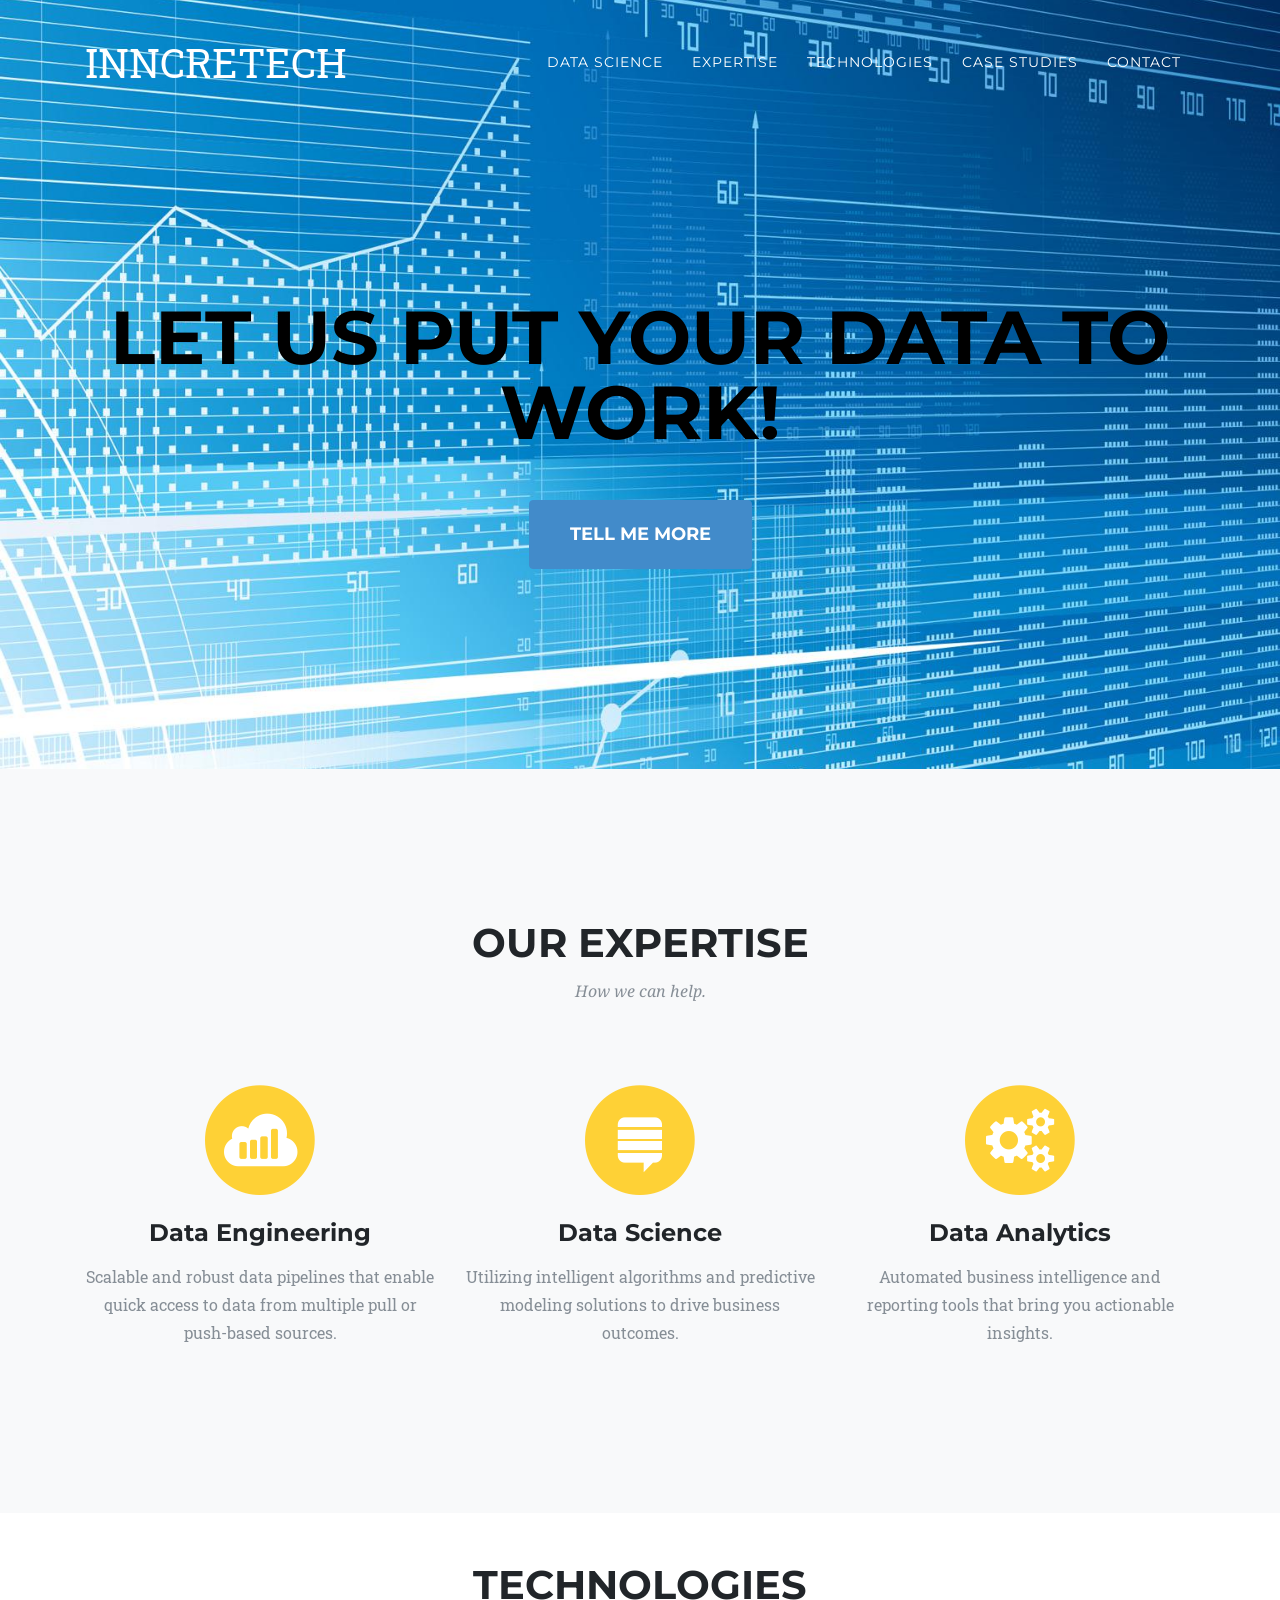
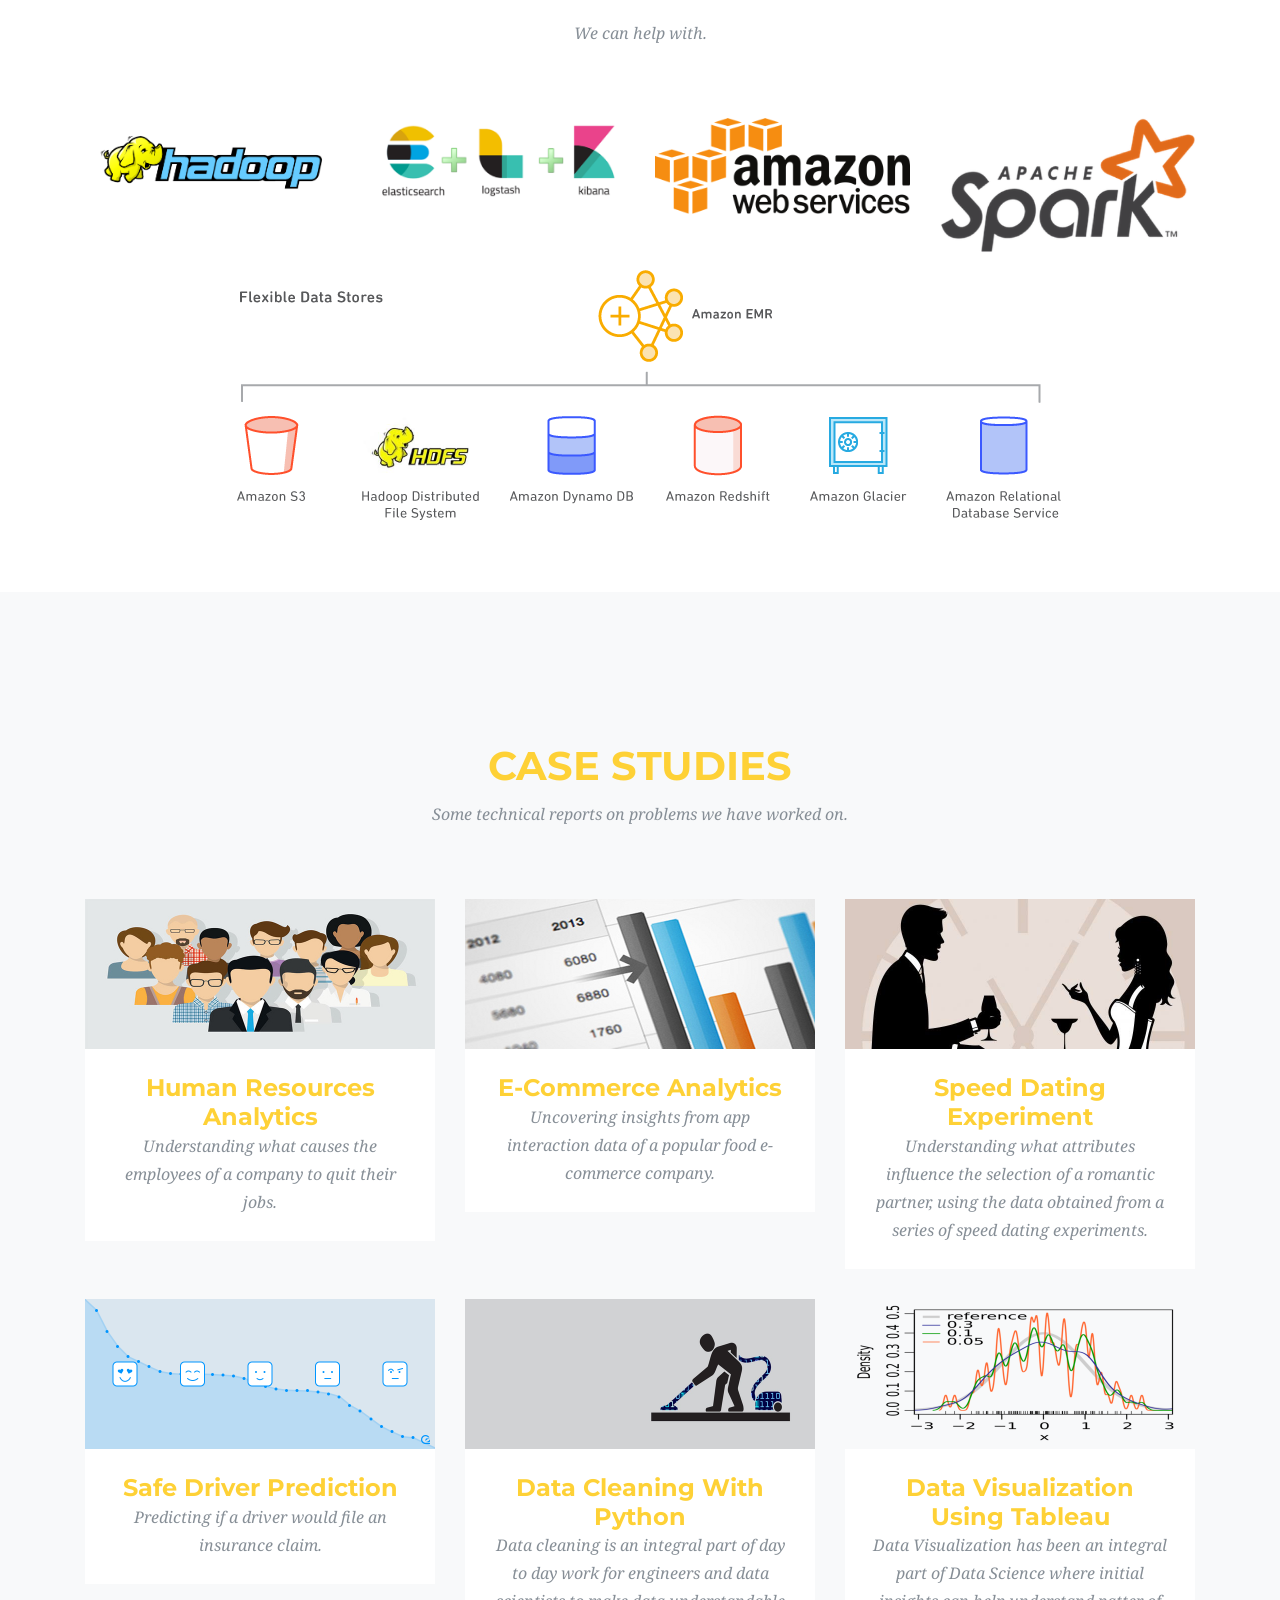
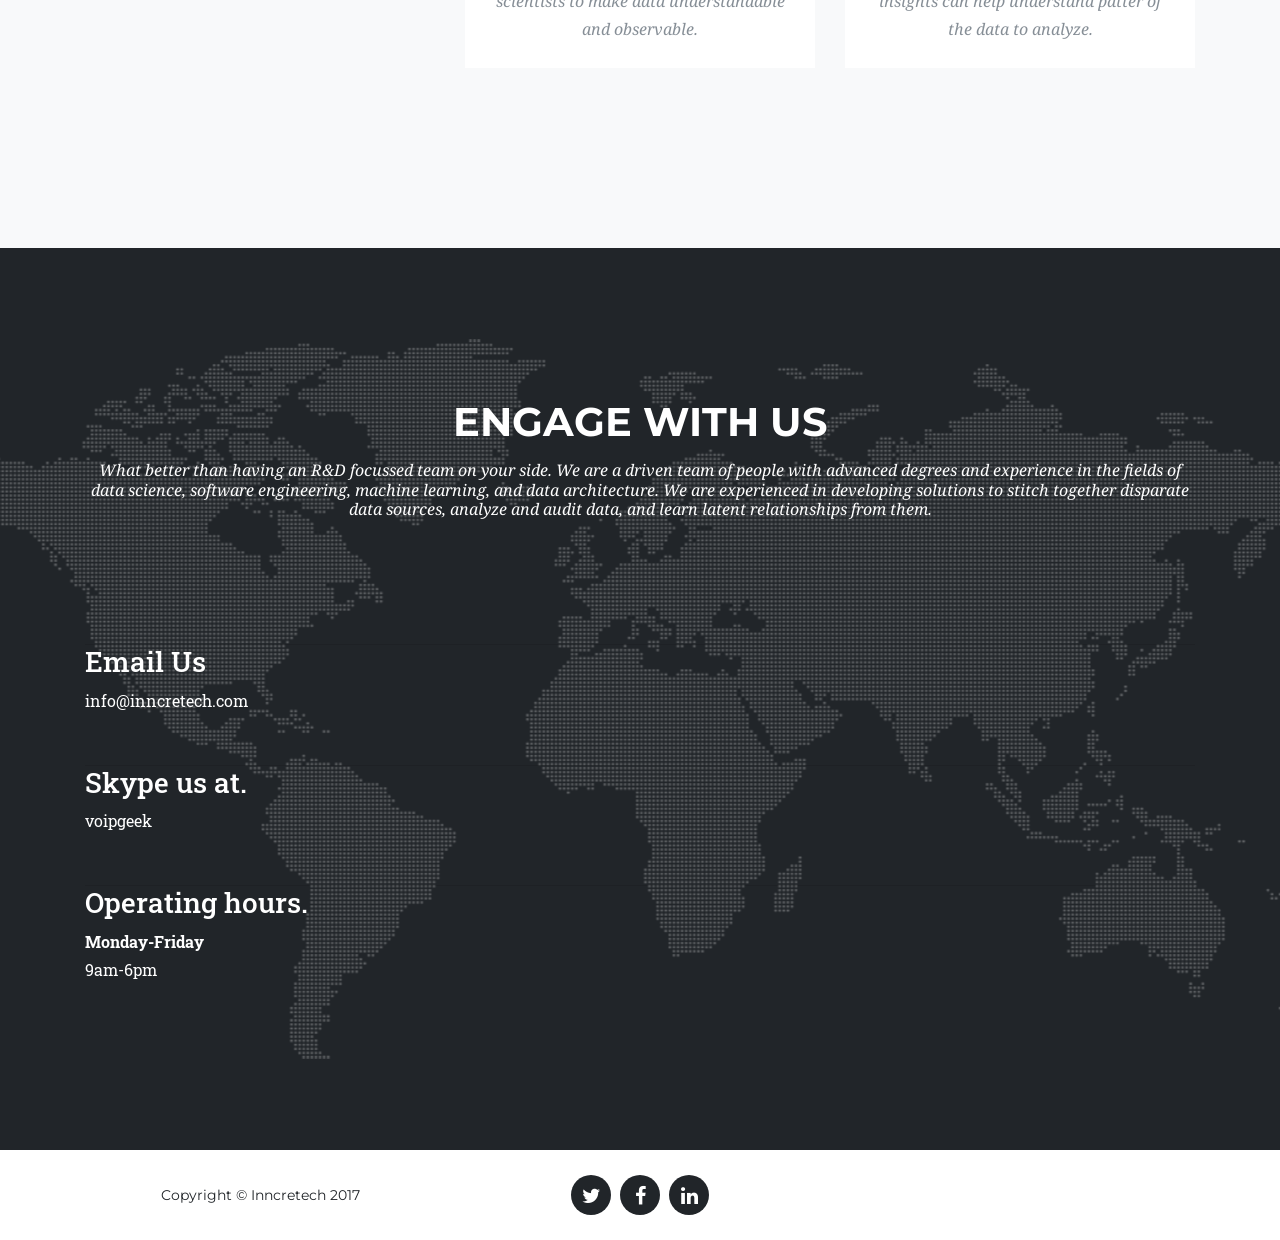
<file: index.html>
<!DOCTYPE html>
<html lang="en">

  <head>

    <meta charset="utf-8">
    <meta name="viewport" content="width=device-width, initial-scale=1, shrink-to-fit=no">
    <meta name="description" content="">
    <meta name="author" content="">

    <title>Inncretech Data Science</title>

    <!-- Bootstrap core CSS -->
    <link href="vendor/bootstrap/css/bootstrap.min.css" rel="stylesheet">

    <!-- Custom fonts for this template -->
    <link href="vendor/font-awesome/css/font-awesome.min.css" rel="stylesheet" type="text/css">
    <link href="https://fonts.googleapis.com/css?family=Montserrat:400,700" rel="stylesheet" type="text/css">
    <link href='https://fonts.googleapis.com/css?family=Kaushan+Script' rel='stylesheet' type='text/css'>
    <link href='https://fonts.googleapis.com/css?family=Droid+Serif:400,700,400italic,700italic' rel='stylesheet' type='text/css'>
    <link href='https://fonts.googleapis.com/css?family=Roboto+Slab:400,100,300,700' rel='stylesheet' type='text/css'>

    <!-- Custom styles for this template -->
    <link href="css/agency.min.css" rel="stylesheet">

  </head>

  <body id="page-top">

    <!-- Navigation -->
    <nav class="navbar navbar-expand-lg navbar-dark fixed-top" id="mainNav">
      <div class="container">
        <a class=" nav-link navbar-nav text-uppercase ml-auto js-scroll-trigger" style="color:white; font-size:40px;" href="http://www.inncretech.com">Inncretech </a>
       
        <button class="navbar-toggler navbar-toggler-right" type="button" data-toggle="collapse" data-target="#navbarResponsive" aria-controls="navbarResponsive" aria-expanded="false" aria-label="Toggle navigation">
          Menu
          <i class="fa fa-bars"></i>
        </button>
        <div class="collapse navbar-collapse" id="navbarResponsive">
          <ul class="navbar-nav text-uppercase ml-auto" >
            <li class="nav-item">
              <a class=" nav-link js-scroll-trigger" style="color:white" href="#page-top"> Data Science</a>
            </li>
            <li class="nav-item">
              <a class="nav-link js-scroll-trigger" href="#services">Expertise</a>
            </li>
            <li class="nav-item">
              <a class="nav-link js-scroll-trigger" href="#technologies">Technologies</a>
            </li>
            <li class="nav-item">
              <a class="nav-link js-scroll-trigger" href="#portfolio">Case Studies</a>
            </li>
          <!--   <li class="nav-item">
              <a class="nav-link js-scroll-trigger" href="#about">About</a>
            </li>
            <li class="nav-item">
              <a class="nav-link js-scroll-trigger" href="#team">Team</a>
            </li> -->
            <li class="nav-item">
              <a class="nav-link js-scroll-trigger" href="#contact">Contact</a>
            </li>
          </ul>
        </div>
      </div>
    </nav>

    <!-- Header -->
    <header class="masthead">
      <div class="container">
        <div class="intro-text">
           <!-- <div class="intro-lead-in" style="color:black" >Let us put your data to work!</div>  -->
          <div class="intro-heading text-uppercase"  style="color:black">Let us put your data to work!</div>
          <a class="btn btn-primary btn-xl text-uppercase js-scroll-trigger" style="background-color:#428bca;border-color: #428bca;" href="#services">Tell Me More</a>
        </div>
      </div>
    </header>

    <!-- Services -->
    <section  class="bg-light" id="services">
      <div class="container">
        <div class="row">
          <div class="col-lg-12 text-center">
            <h2 class="section-heading text-uppercase">Our Expertise</h2>
            <h3 class="section-subheading text-muted">How we can help.</h3>
          </div>
        </div>
        <div class="row text-center">
          <div class="col-md-4">
            <span class="fa-stack fa-4x" >
              <i class="fa fa-circle fa-stack-2x text-primary" ></i>
              <i class="fa fa-sellsy fa-stack-1x fa-inverse" ></i>
            </span>
            <h4 class="service-heading">Data Engineering</h4>
            <p class="text-muted">Scalable and robust data pipelines that enable quick access to data from multiple pull or push-based sources.</p>
          </div>
          <div class="col-md-4">
            <span class="fa-stack fa-4x">
              <i class="fa fa-circle fa-stack-2x text-primary"></i>
              <i class="fa fa-stack-exchange fa-stack-1x fa-inverse"></i>
            </span>
            <h4 class="service-heading">Data Science</h4>
            <p class="text-muted">Utilizing intelligent algorithms and predictive modeling solutions to drive business outcomes.</p>
          </div>
          <div class="col-md-4">
            <span class="fa-stack fa-4x">
              <i class="fa fa-circle fa-stack-2x text-primary"></i>
              <i class="fa fa-cogs fa-stack-1x fa-inverse"></i>
            </span>
            <h4 class="service-heading">Data Analytics</h4>
            <p class="text-muted">Automated business intelligence and reporting tools that bring you actionable insights.</p>
          </div>
        </div>
      </div>
    </section>

    <!-- Toosl and Technologies -->
    <section class="py-5" id="technologies">
      <div class="container">
        <div class="row">
          <div class="col-lg-12 text-center">
            <h2 class="section-heading text-uppercase">Technologies</h2>
            <h3 class="section-subheading text-muted">We can help with.</h3>
          </div>
        </div>
        <div class="row">
          <div class="col-md-3 col-sm-6">
            <a href="#">
              <img class="img-fluid d-block mx-auto" src="img/logos/hadoop+elephant_rgb.png" alt="">
            </a>
          </div>
          <div class="col-md-3 col-sm-6">
            <a href="#">
              <img class="img-fluid d-block mx-auto" src="img/logos/elk.png" alt="">
            </a>
          </div>
          <div class="col-md-3 col-sm-6">
            <a href="#">
              <img class="img-fluid d-block mx-auto" src="img/logos/aws.png" alt="">
            </a>
          </div>
          <div class="col-md-3 col-sm-6">
            <a href="#">
              <img class="img-fluid d-block mx-auto" src="img/logos/spark.png" alt="">
            </a>
          </div>
        </div>

        <div class="row" >
          <div class="col-md-12 col-sm-12">
            <a href="#">
              <img class="img-fluid d-block mx-auto" src="img/logos/DetailsPage_EMR-Diagram.png"
          </div>
         <!--  <div class="col-md-3 col-sm-6">
            <a href="#">
              <img class="img-fluid d-block mx-auto" src="img/logos/designmodo.jpg" alt="">
            </a>
          </div> -->
        <!--   <div class="col-md-3 col-sm-6">
            <a href="#">
              <img class="img-fluid d-block mx-auto" src="img/logos/themeforest.jpg" alt="">
            </a>
          </div>
          <div class="col-md-3 col-sm-6">
            <a href="#">
              <img class="img-fluid d-block mx-auto" src="img/logos/creative-market.jpg" alt="">
            </a>
          </div> -->
        </div>
      </div>
    </section>

    <!-- Portfolio Grid -->
    <section class="bg-light" id="portfolio">
      <div class="container">

        <div class="row">
          <div class="col-lg-12 text-center">
            <h2 class="section-heading text-uppercase">Case Studies</h2>
            <h3 class="section-subheading text-muted">Some technical reports on problems we have worked on.</h3>
          </div>
        </div>

        <div class="row">
          <div class="col-sm-4 portfolio-item">
            <a class="portfolio-link"  href="../datascience/projects/hr/">
            
              <div class="portfolio-hover">
                <div class="portfolio-hover-content">
                  <i class="fa"></i>
                </div>
              </div>
              
                <img class="img-fluid" src="img/portfolio/employees.jpg" alt="">
              
            <div class="portfolio-caption">
              <a href="../datascience/projects/hr/"> <h4 >Human Resources Analytics</h4> </a>
              <p class="text-muted">Understanding what causes the employees of a company to quit their jobs.</p>
            </div>
          </div>

          <div class="col-sm-4 portfolio-item">
            <a class="portfolio-link" href="../datascience/projects/app/">
              <div class="portfolio-hover">
                <div class="portfolio-hover-content">
                  <i class="fa"></i>
                </div>
              </div>
              <img class="img-fluid" src="img/portfolio/mobile.png" alt="">
            </a>
            <div class="portfolio-caption">
              <a href="../datascience/projects/app/"><h4>E-Commerce Analytics</h4></a>
              <p class="text-muted">Uncovering insights from app interaction data of a popular food e-commerce company.</p>
            </div>
          </div>

          <div class="col-sm-4 portfolio-item">
            <a class="portfolio-link" href="../datascience/projects/dating/">
              <div class="portfolio-hover">
                <div class="portfolio-hover-content">
                  <i class="fa"></i>
                </div>
              </div>
              <img class="img-fluid" src="img/portfolio/speed.jpeg" alt="">
            </a>
            <div class="portfolio-caption">
              <a href="../datascience/projects/dating/notebook/"> <h4>Speed Dating Experiment</h4> </a>
              <p class="text-muted">Understanding what attributes influence the selection of a romantic partner, using the data obtained from a series of speed dating experiments.</p>
            </div>
          </div>
          
        </div>

        <div class="row">
          <div class="col-md-4 col-sm-6 portfolio-item">
            <a class="portfolio-link" data-toggle="modal" href="#">
              <div class="portfolio-hover">
                <div class="portfolio-hover-content">
                  <i class="fa"></i>
                </div>
              </div>
              <img class="img-fluid" src="img/portfolio/churn.png" alt="">
            </a>
            <div class="portfolio-caption">
              <a href="../datascience/projects/safe-driver/notebook/">
                <h4>Safe Driver Prediction</h4>
              </a>
              <p class="text-muted">Predicting if a driver would file an insurance claim.</p>
            </div>
          </div>

          <div class="col-md-4 col-sm-6 portfolio-item">
            <a class="portfolio-link" data-toggle="modal" href="../datascience/projects/data_clean/">
              <div class="portfolio-hover">
                <div class="portfolio-hover-content">
                  <i class="fa"></i>
                </div>
              </div>
               <img class="img-fluid" src="img/portfolio/cl.png" alt="">
            </a>
            <div class="portfolio-caption">
              <a href="../datascience/projects/data_clean/" target="_blank"><h4>Data Cleaning With Python</h4></a>
              <p class="text-muted">Data cleaning is an integral part of day to day work for engineers and data scientists to make data understandable and observable. </p>
            </div>
          </div>

          <div class="col-md-4 col-sm-6 portfolio-item">
            <a class="portfolio-link" data-toggle="modal" href="../datascience/projects/Visualization/">
              <div class="portfolio-hover">
                <div class="portfolio-hover-content">
                  <i class="fa"></i>
                </div>
              </div>
              <img class="img-fluid" src="img/portfolio/graph.png" alt="">
            </a>
            <div class="portfolio-caption">
              <a href="../datascience/projects/Visualization/" target="_blank"><h4>Data Visualization Using Tableau</h4></a>
              <p class="text-muted">Data Visualization has been an integral part of Data Science where initial insights can help understand patter of the data to analyze.</p>
            </div>
        </div>

        </div>
      </div>
    </section>

    <!-- About 
    <section id="about">
      <div class="container">
        <div class="row">
          <div class="col-lg-12 text-center">
            <h2 class="section-heading text-uppercase">About</h2>
            <h3 class="section-subheading text-muted">Lorem ipsum dolor sit amet consectetur.</h3>
          </div>
        </div>
        <div class="row">
          <div class="col-lg-12">
            <ul class="timeline">
              <li>
                <div class="timeline-image">
                  <img class="rounded-circle img-fluid" src="img/about/1.jpg" alt="">
                </div>
                <div class="timeline-panel">
                  <div class="timeline-heading">
                    <h4>2009-2011</h4>
                    <h4 class="subheading">Our Humble Beginnings</h4>
                  </div>
                  <div class="timeline-body">
                    <p class="text-muted">Lorem ipsum dolor sit amet, consectetur adipisicing elit. Sunt ut voluptatum eius sapiente, totam reiciendis temporibus qui quibusdam, recusandae sit vero unde, sed, incidunt et ea quo dolore laudantium consectetur!</p>
                  </div>
                </div>
              </li>
              <li class="timeline-inverted">
                <div class="timeline-image">
                  <img class="rounded-circle img-fluid" src="img/about/2.jpg" alt="">
                </div>
                <div class="timeline-panel">
                  <div class="timeline-heading">
                    <h4>March 2011</h4>
                    <h4 class="subheading">An Agency is Born</h4>
                  </div>
                  <div class="timeline-body">
                    <p class="text-muted">Lorem ipsum dolor sit amet, consectetur adipisicing elit. Sunt ut voluptatum eius sapiente, totam reiciendis temporibus qui quibusdam, recusandae sit vero unde, sed, incidunt et ea quo dolore laudantium consectetur!</p>
                  </div>
                </div>
              </li>
              <li>
                <div class="timeline-image">
                  <img class="rounded-circle img-fluid" src="img/about/3.jpg" alt="">
                </div>
                <div class="timeline-panel">
                  <div class="timeline-heading">
                    <h4>December 2012</h4>
                    <h4 class="subheading">Transition to Full Service</h4>
                  </div>
                  <div class="timeline-body">
                    <p class="text-muted">Lorem ipsum dolor sit amet, consectetur adipisicing elit. Sunt ut voluptatum eius sapiente, totam reiciendis temporibus qui quibusdam, recusandae sit vero unde, sed, incidunt et ea quo dolore laudantium consectetur!</p>
                  </div>
                </div>
              </li>
              <li class="timeline-inverted">
                <div class="timeline-image">
                  <img class="rounded-circle img-fluid" src="img/about/4.jpg" alt="">
                </div>
                <div class="timeline-panel">
                  <div class="timeline-heading">
                    <h4>July 2014</h4>
                    <h4 class="subheading">Phase Two Expansion</h4>
                  </div>
                  <div class="timeline-body">
                    <p class="text-muted">Lorem ipsum dolor sit amet, consectetur adipisicing elit. Sunt ut voluptatum eius sapiente, totam reiciendis temporibus qui quibusdam, recusandae sit vero unde, sed, incidunt et ea quo dolore laudantium consectetur!</p>
                  </div>
                </div>
              </li>
              <li class="timeline-inverted">
                <div class="timeline-image">
                  <h4>Be Part
                    <br>Of Our
                    <br>Story!</h4>
                </div>
              </li>
            </ul>
          </div>
        </div>
      </div>
    </section>
    -->
    <!-- Team 
    <section class="bg-light" id="team">
      <div class="container">
        <div class="row">
          <div class="col-lg-12 text-center">
            <h2 class="section-heading text-uppercase">Our Amazing Team</h2>
            <h3 class="section-subheading text-muted">Lorem ipsum dolor sit amet consectetur.</h3>
          </div>
        </div>
        <div class="row">
          <div class="col-sm-4">
            <div class="team-member">
              <img class="mx-auto rounded-circle" src="img/team/1.jpg" alt="">
              <h4>Kay Garland</h4>
              <p class="text-muted">Lead Designer</p>
              <ul class="list-inline social-buttons">
                <li class="list-inline-item">
                  <a href="#">
                    <i class="fa fa-twitter"></i>
                  </a>
                </li>
                <li class="list-inline-item">
                  <a href="#">
                    <i class="fa fa-facebook"></i>
                  </a>
                </li>
                <li class="list-inline-item">
                  <a href="#">
                    <i class="fa fa-linkedin"></i>
                  </a>
                </li>
              </ul>
            </div>
          </div>
          <div class="col-sm-4">
            <div class="team-member">
              <img class="mx-auto rounded-circle" src="img/team/2.jpg" alt="">
              <h4>Larry Parker</h4>
              <p class="text-muted">Lead Marketer</p>
              <ul class="list-inline social-buttons">
                <li class="list-inline-item">
                  <a href="#">
                    <i class="fa fa-twitter"></i>
                  </a>
                </li>
                <li class="list-inline-item">
                  <a href="#">
                    <i class="fa fa-facebook"></i>
                  </a>
                </li>
                <li class="list-inline-item">
                  <a href="#">
                    <i class="fa fa-linkedin"></i>
                  </a>
                </li>
              </ul>
            </div>
          </div>
          <div class="col-sm-4">
            <div class="team-member">
              <img class="mx-auto rounded-circle" src="img/team/3.jpg" alt="">
              <h4>Diana Pertersen</h4>
              <p class="text-muted">Lead Developer</p>
              <ul class="list-inline social-buttons">
                <li class="list-inline-item">
                  <a href="#">
                    <i class="fa fa-twitter"></i>
                  </a>
                </li>
                <li class="list-inline-item">
                  <a href="#">
                    <i class="fa fa-facebook"></i>
                  </a>
                </li>
                <li class="list-inline-item">
                  <a href="#">
                    <i class="fa fa-linkedin"></i>
                  </a>
                </li>
              </ul>
            </div>
          </div>
        </div>
        <div class="row">
          <div class="col-lg-8 mx-auto text-center">
            <p class="large text-muted">Lorem ipsum dolor sit amet, consectetur adipisicing elit. Aut eaque, laboriosam veritatis, quos non quis ad perspiciatis, totam corporis ea, alias ut unde.</p>
          </div>
        </div>
      </div>
    </section>
    -->
    <!-- Clients -->
<!--     <section class="py-5">
      <div class="container">
        <div class="row">
          <div class="col-md-3 col-sm-6">
            <a href="#">
              <img class="img-fluid d-block mx-auto" src="img/logos/envato.jpg" alt="">
            </a>
          </div>
          <div class="col-md-3 col-sm-6">
            <a href="#">
              <img class="img-fluid d-block mx-auto" src="img/logos/designmodo.jpg" alt="">
            </a>
          </div>
          <div class="col-md-3 col-sm-6">
            <a href="#">
              <img class="img-fluid d-block mx-auto" src="img/logos/themeforest.jpg" alt="">
            </a>
          </div>
          <div class="col-md-3 col-sm-6">
            <a href="#">
              <img class="img-fluid d-block mx-auto" src="img/logos/creative-market.jpg" alt="">
            </a>
          </div>
        </div>
      </div>
    </section> -->

    <!-- Contact -->
    <section id="contact">
      <div class="container">
        <div class="row">
          <div class="col-lg-12 text-center">
            <h2 class="section-heading text-uppercase">Engage with us</h2>
            <h3 class="section-subheading " style="color:white">What better than having an R&amp;D focussed team on your side. We are a driven team of people with advanced degrees and experience in the fields of data science, software engineering, machine learning, and data architecture. We are experienced in developing solutions to stitch together disparate data sources, analyze and audit data, and learn latent relationships from them.</h3>
          </div>
        </div>
        <div class="x-column x-sm" style="padding: 0px; color:white"><h2 class="h-custom-headline man h3"><span></span></h2>
          <div class="x-raw-content mts"></div><hr class="x-gap" style="margin: 50px 0 0 0;"><h2 class="h-custom-headline man h3"><span>Email Us</span></h2>
          <div class="x-raw-content mts"><p class="man">info@inncretech.com</p></div><hr class="x-gap" style="margin: 50px 0 0 0;"><h2 class="h-custom-headline man h3"><span>Skype us at.</span></h2>
          <div class="x-raw-content mts"><p class="man">voipgeek</p></div><hr class="x-gap" style="margin: 50px 0 0 0;"><h2 class="h-custom-headline man h3"><span>Operating hours.</span></h2>
          <div class="x-raw-content mts"><p><strong>Monday-Friday</strong><br>9am-6pm</p></div>
        </div>

        <!-- <div class="row">
          <div class="col-lg-12">
            <form id="contactForm" name="sentMessage" novalidate>
              <div class="row">
                <div class="col-md-6">
                  <div class="form-group">
                    <input class="form-control" id="name" type="text" placeholder="Your Name *" required data-validation-required-message="Please enter your name.">
                    <p class="help-block text-danger"></p>
                  </div>
                  <div class="form-group">
                    <input class="form-control" id="email" type="email" placeholder="Your Email *" required data-validation-required-message="Please enter your email address.">
                    <p class="help-block text-danger"></p>
                  </div>
                  <div class="form-group">
                    <input class="form-control" id="phone" type="tel" placeholder="Your Phone *" required data-validation-required-message="Please enter your phone number.">
                    <p class="help-block text-danger"></p>
                  </div>
                </div>
                <div class="col-md-6">
                  <div class="form-group">
                    <textarea class="form-control" id="message" placeholder="Your Message *" required data-validation-required-message="Please enter a message."></textarea>
                    <p class="help-block text-danger"></p>
                  </div>
                </div>
                <div class="clearfix"></div>
                <div class="col-lg-12 text-center">
                  <div id="success"></div>
                  <button id="sendMessageButton" class="btn btn-primary btn-xl text-uppercase" type="submit">Send Message</button>
                </div>
              </div>
            </form>
          </div>
        </div> -->

      </div>
    </section>

    <!-- Footer -->
    <footer>
      <div class="container">
        <div class="row">
          <div class="col-md-4">
            <span class="copyright">Copyright &copy; Inncretech 2017</span>
          </div>
          <div class="col-md-4">
            <ul class="list-inline social-buttons">
              <li class="list-inline-item">
                <a href="https://twitter.com/Inncretech_LLC" target="_blank">
                  <i class="fa fa-twitter"></i>
                </a>
              </li>
              <li class="list-inline-item">
                <a href="#">
                  <i class="fa fa-facebook"></i>
                </a>
              </li>
              <li class="list-inline-item">
                <a href="https://www.linkedin.com/company/11243877/" target="_blank">
                  <i class="fa fa-linkedin"></i>
                </a>
              </li>
            </ul>
          </div>
         <!--  <div class="col-md-4">
            <ul class="list-inline quicklinks">
              <li class="list-inline-item">
                <a href="#">Privacy Policy</a>
              </li>
              <li class="list-inline-item">
                <a href="#">Terms of Use</a>
              </li>
            </ul>
          </div> -->
        </div>
      </div>
    </footer>


<!--
   
    <div class="portfolio-modal modal fade" id="portfolioModal1" tabindex="-1" role="dialog" aria-hidden="true">
      <div class="modal-dialog">
        <div class="modal-content">
          <div class="close-modal" data-dismiss="modal">
            <div class="lr">
              <div class="rl"></div>
            </div>
          </div>
          
          
          <div class="container">
            <div class="row">
              <div class="col-lg-8 mx-auto">
                <div class="modal-body">
                  <h2 class="text-uppercase">Project Name</h2>
                  <p class="item-intro text-muted">Lorem ipsum dolor sit amet consectetur.</p>
                  <img class="img-fluid d-block mx-auto" src="img/portfolio/01-full.jpg" alt="">
                  <p>Use this area to describe your project. Lorem ipsum dolor sit amet, consectetur adipisicing elit. Est blanditiis dolorem culpa incidunt minus dignissimos deserunt repellat aperiam quasi sunt officia expedita beatae cupiditate, maiores repudiandae, nostrum, reiciendis facere nemo!</p>
                  <ul class="list-inline">
                    <li>Date: January 2017</li>
                    <li>Client: Threads</li>
                    <li>Category: Illustration</li>
                  </ul>
                  <button class="btn btn-primary" data-dismiss="modal" type="button">
                    <i class="fa fa-times"></i>
                    Close Project</button>
                </div>
              </div>
            </div>
          </div>
        </div>
      </div>
    </div>

-->

    <!-- Bootstrap core JavaScript -->
    <script src="vendor/jquery/jquery.min.js"></script>
    <script src="vendor/bootstrap/js/bootstrap.bundle.min.js"></script>

    <!-- Plugin JavaScript -->
    <script src="vendor/jquery-easing/jquery.easing.min.js"></script>

    <!-- Contact form JavaScript -->
    <script src="js/jqBootstrapValidation.js"></script>
    <script src="js/contact_me.js"></script>

    <!-- Custom scripts for this template -->
    <script src="js/agency.min.js"></script>

  </body>

</html>
</file>
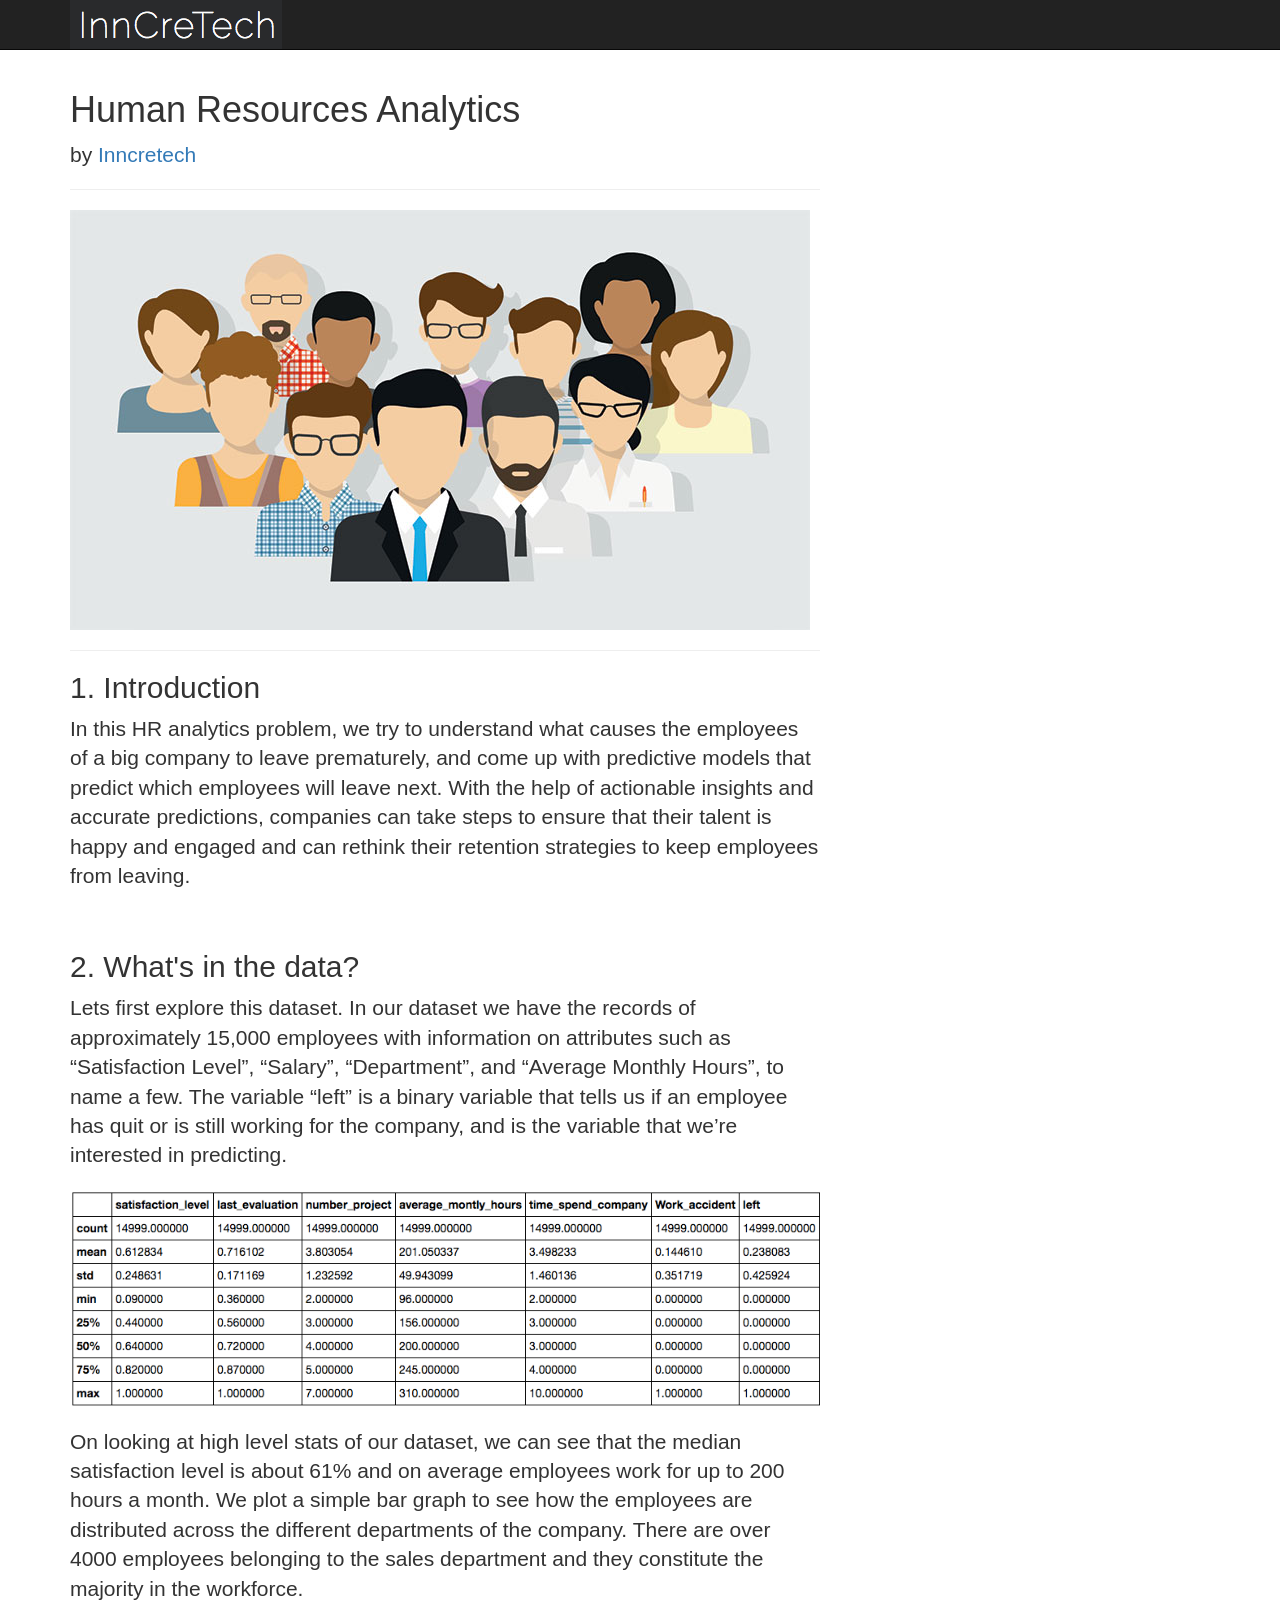
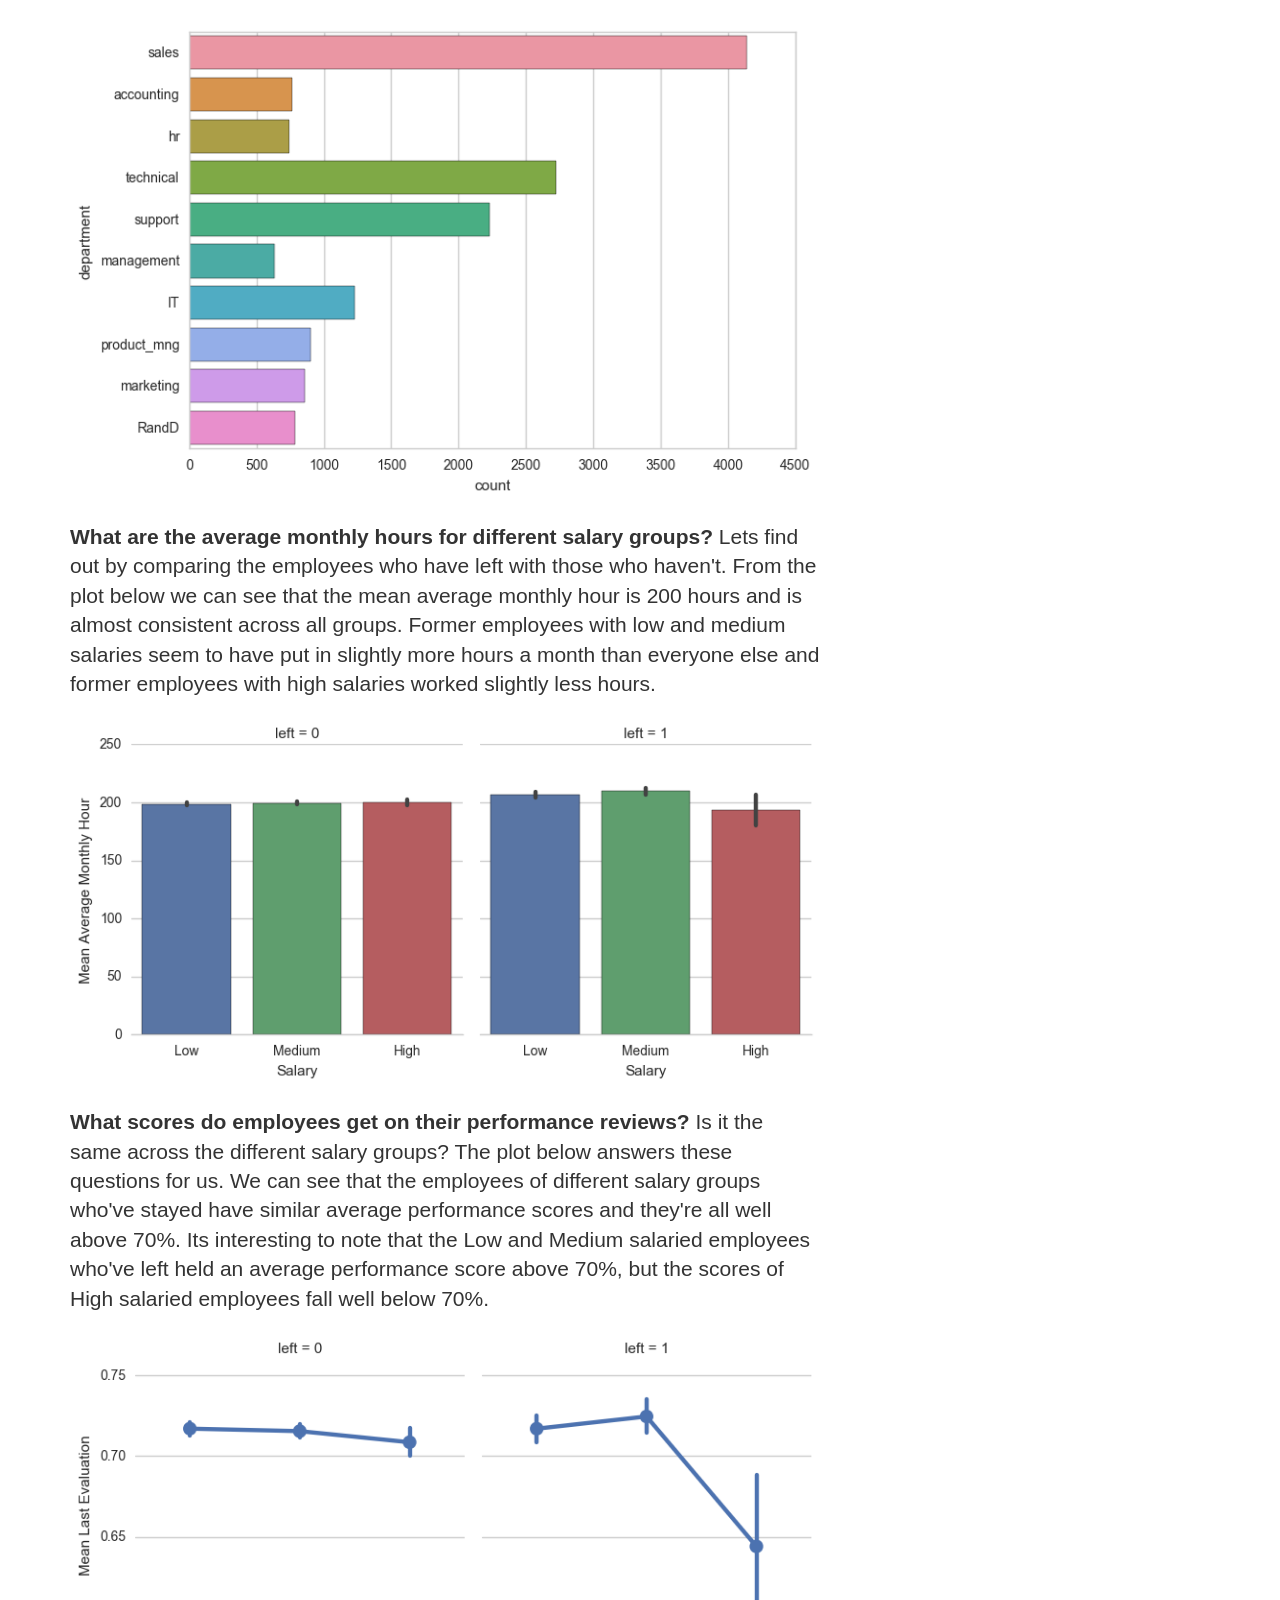
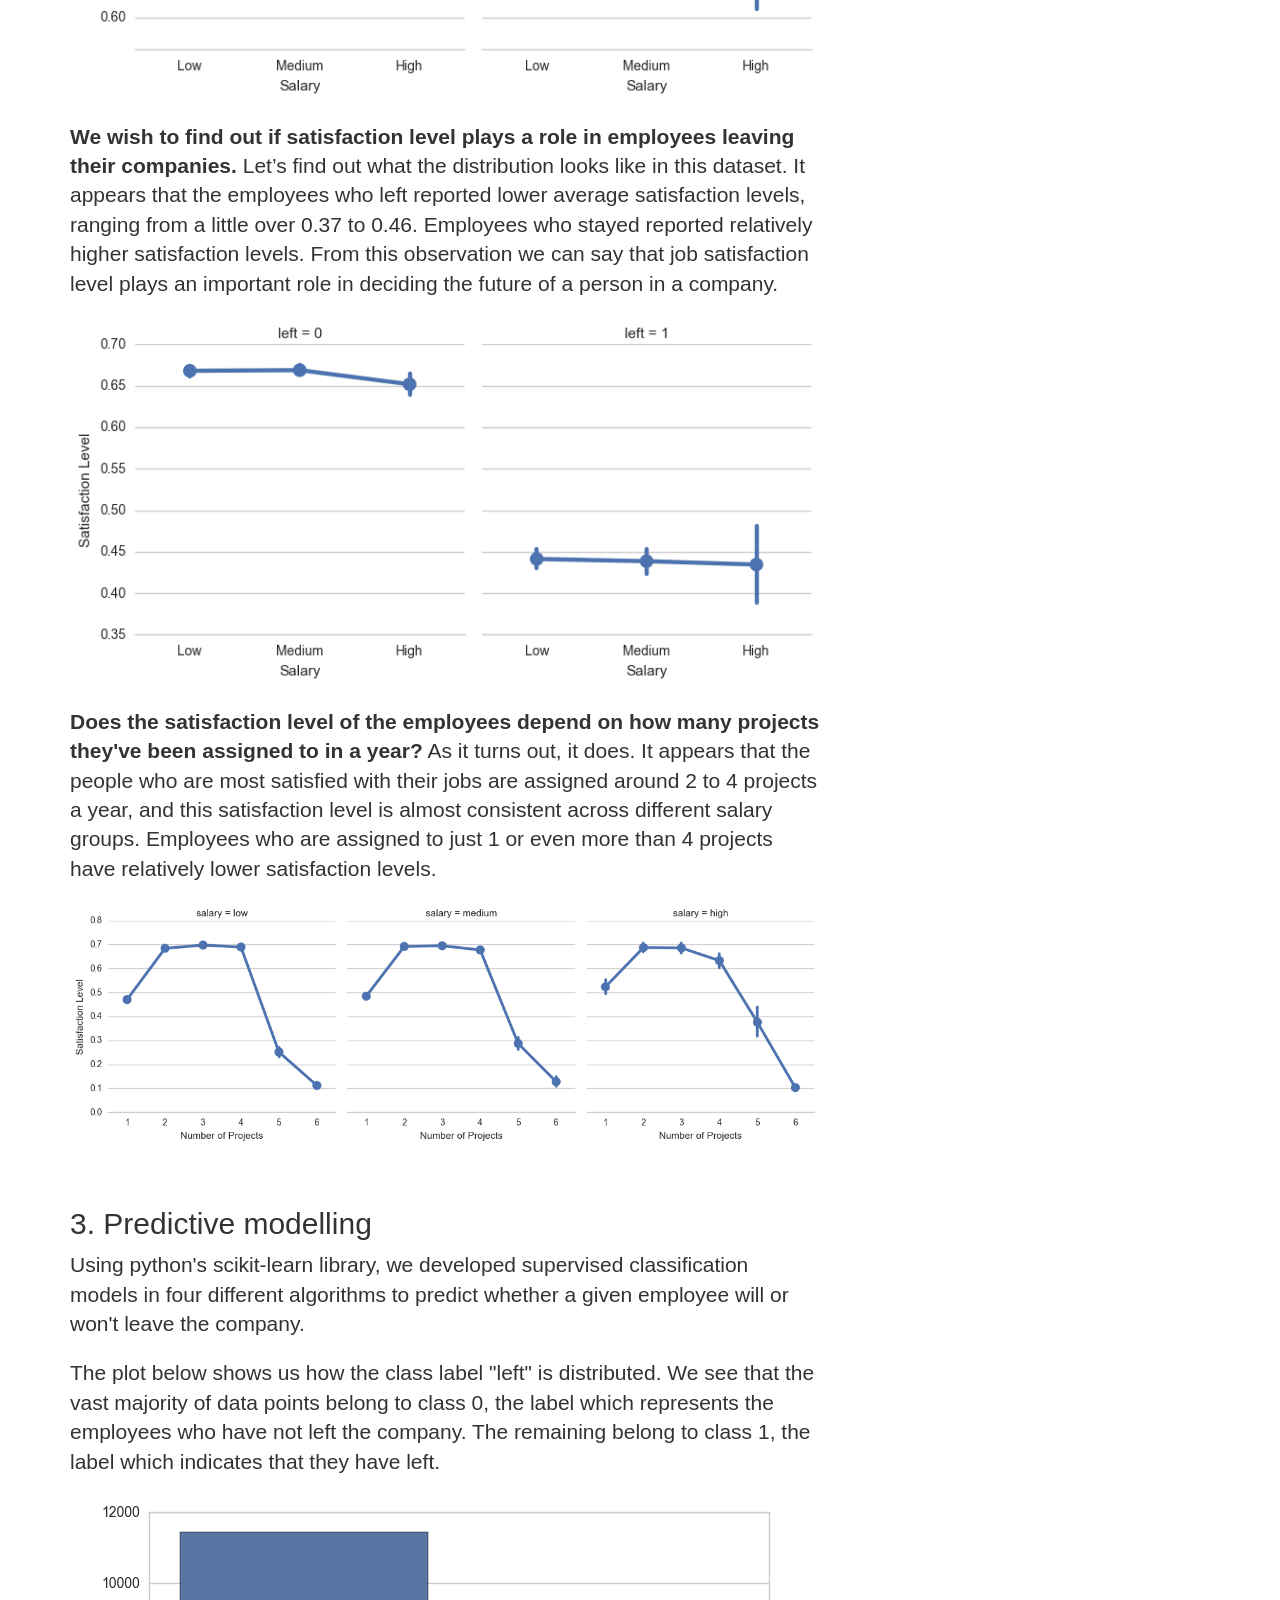
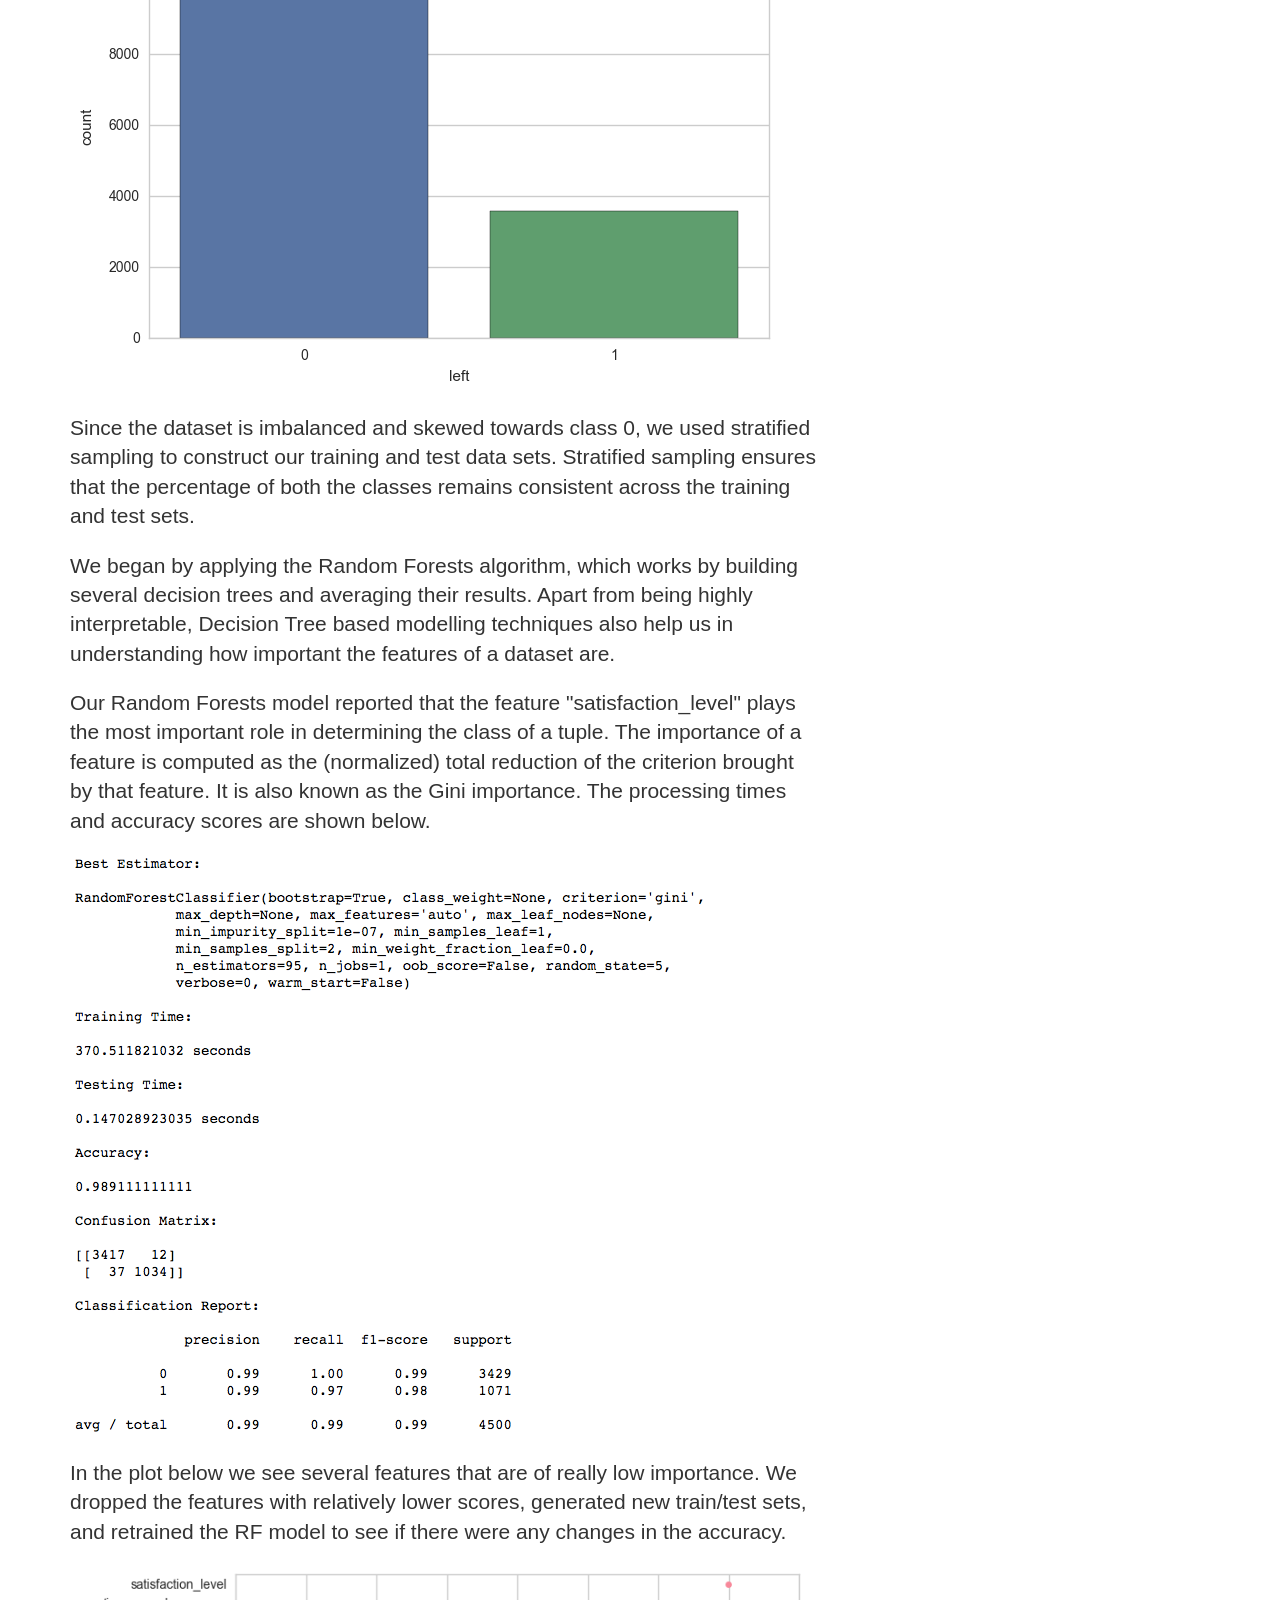
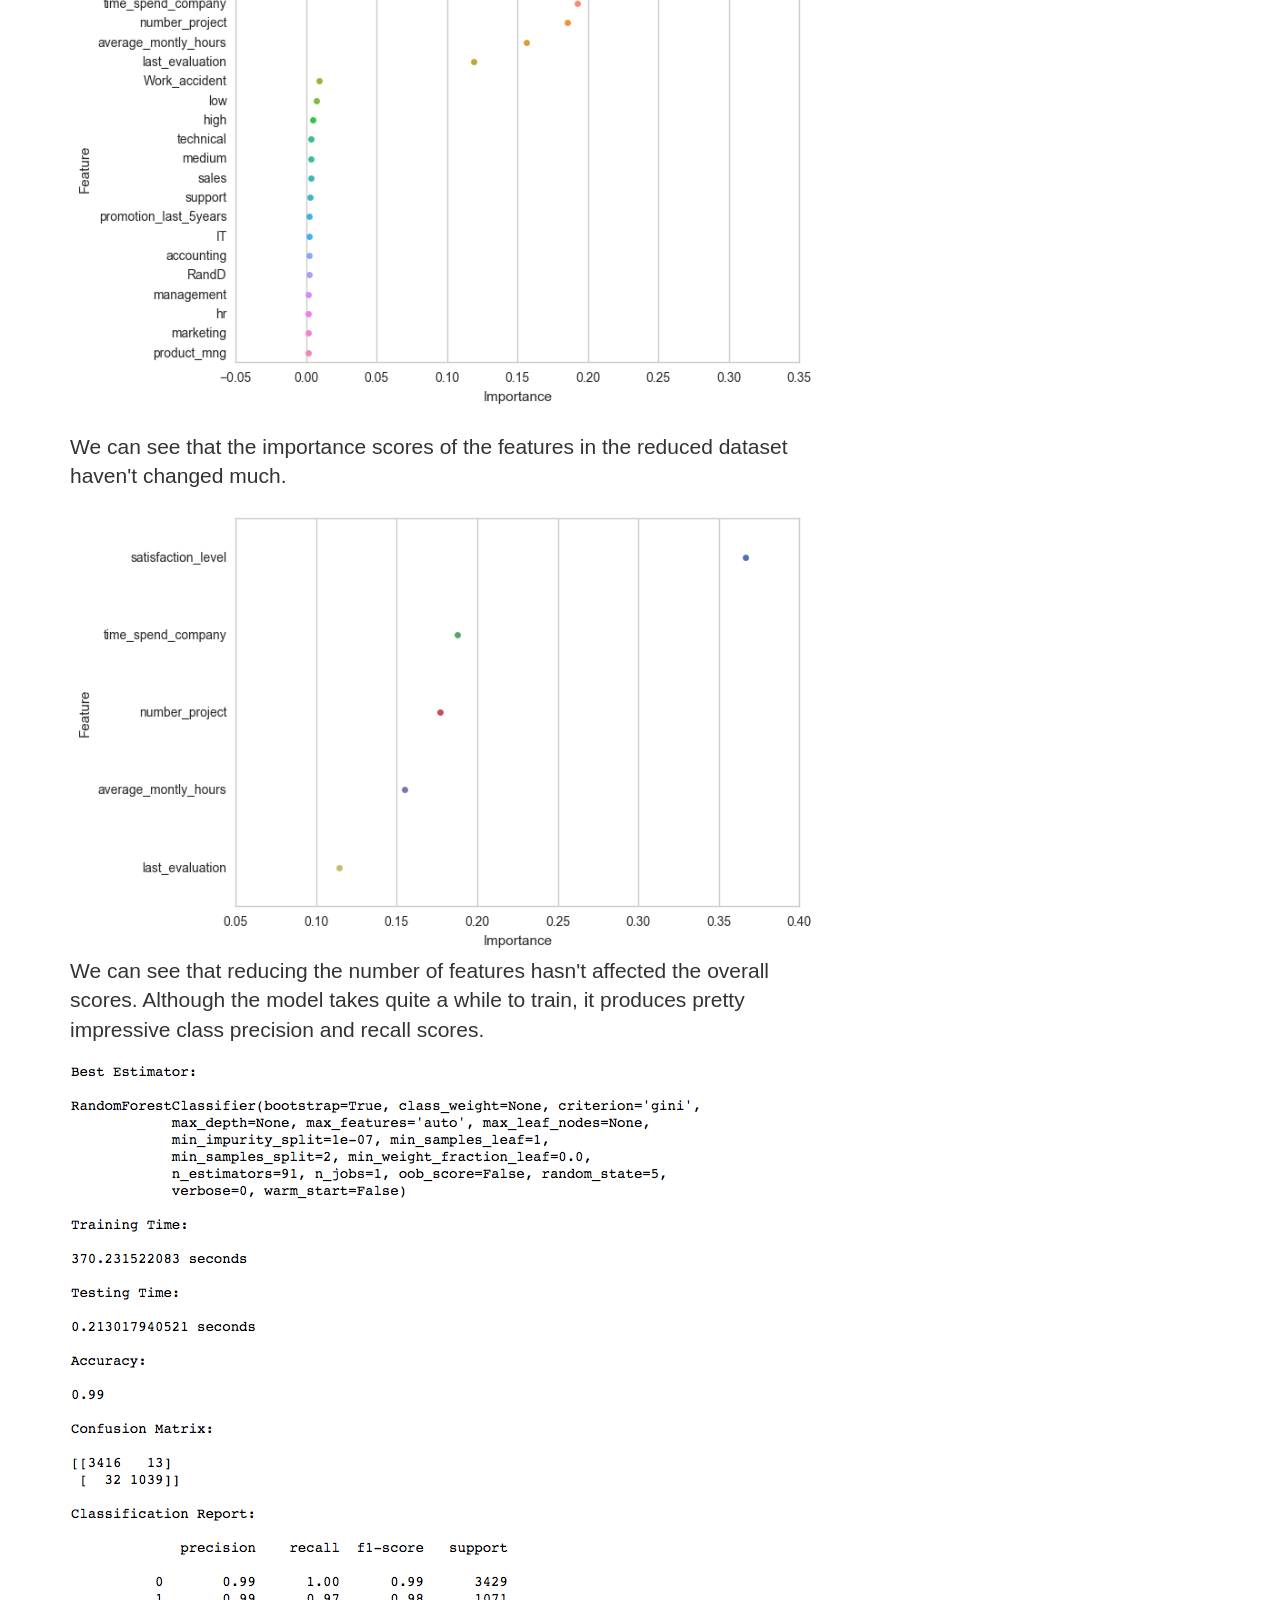
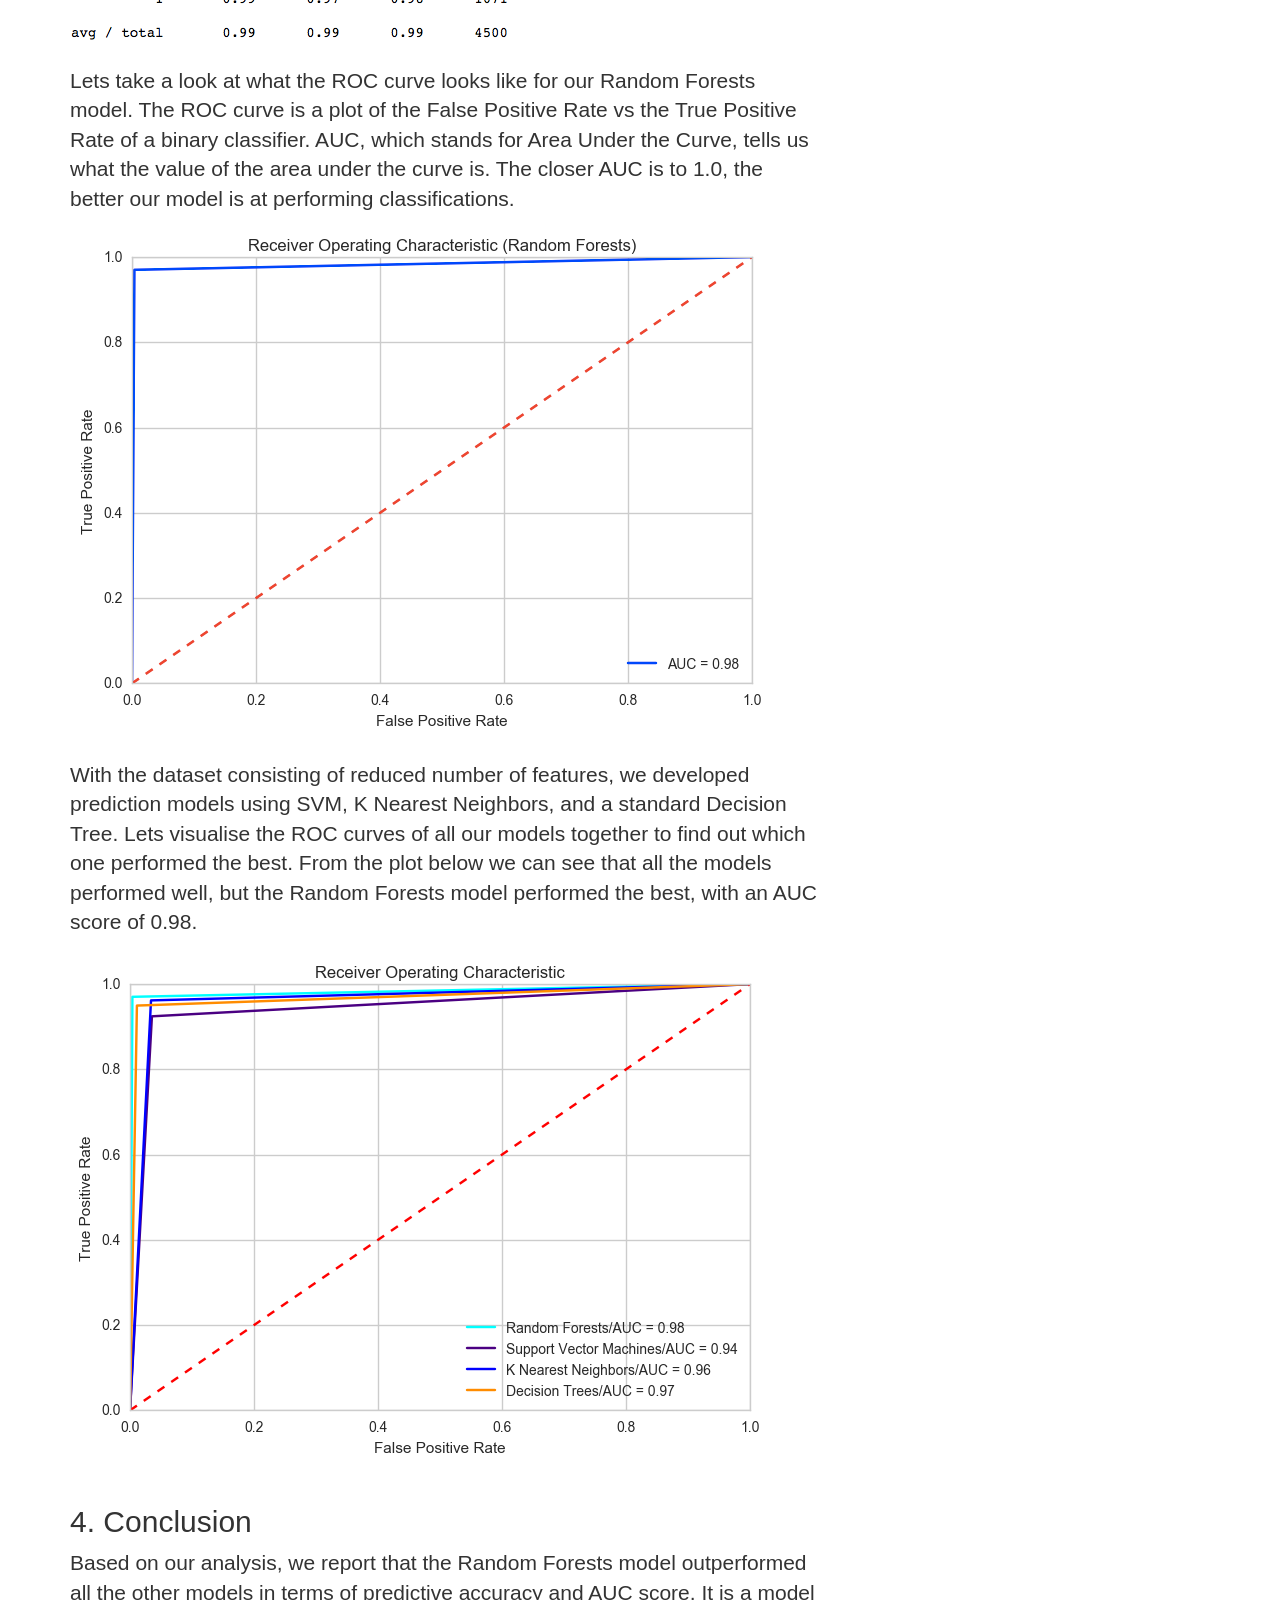
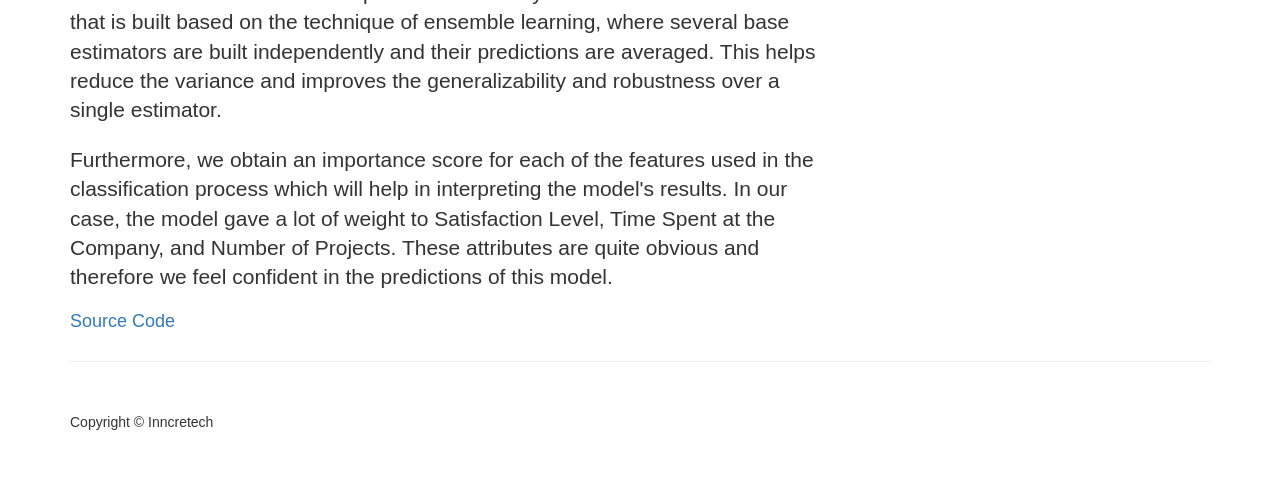
<file: projects/hr/index.html>
<!DOCTYPE html>
<html lang="en">

<head>

    <meta charset="utf-8">
    <meta http-equiv="X-UA-Compatible" content="IE=edge">
    <meta name="viewport" content="width=device-width, initial-scale=1">
    <meta name="description" content="">
    <meta name="author" content="">

    <title>Human Resources Analytics</title>

    <!-- Bootstrap Core CSS -->
    <link href="css/bootstrap.min.css" rel="stylesheet">

    <!-- Custom CSS -->
    <link href="css/blog-post.css" rel="stylesheet">

</head>

<body>

    <!-- Navigation -->
    <nav class="navbar navbar-inverse navbar-fixed-top" role="navigation">
        <div class="container">
            <!-- Brand and toggle get grouped for better mobile display -->
            <div class="navbar-header">
                <button type="button" class="navbar-toggle" data-toggle="collapse" data-target="#bs-example-navbar-collapse-1">
                    <span class="sr-only">Toggle navigation</span>
                    <span class="icon-bar"></span>
                    <span class="icon-bar"></span>
                    <span class="icon-bar"></span>
                </button>
                <a  href="http://inncretech.com/">
                    <img class="img-responsive" src="images/logo.png" alt="">
                </a>
            </div>
            <!-- Collect the nav links, forms, and other content for toggling -->
            <!--
            <div class="collapse navbar-collapse" id="bs-example-navbar-collapse-1">
                <ul class="nav navbar-nav">
                    <li>
                        <a href="#">About</a>
                    </li>
                    <li>
                        <a href="#">Services</a>
                    </li>
                    <li>
                        <a href="#">Contact</a>
                    </li>
                </ul>
            </div>
            -->
            <!-- /.navbar-collapse -->
        </div>
        <!-- /.container -->
    </nav>

    <!-- Page Content -->
    <div class="container">

        <div class="row">

            <!-- Blog Post Content Column -->
            <div class="col-lg-8">

                <!-- Blog Post -->

                <!-- Title -->
                <h1>Human Resources Analytics</h1>

                <!-- Author -->
                <p class="lead">
                    by <a href="#">Inncretech</a>
                </p>

                <hr>

                <!-- Date/Time
                <p><span class="glyphicon glyphicon-time"></span> Posted on </p>
                <hr>
                -->

                <!-- Preview Image -->
                <img class="img-responsive" src="images/employees.jpg" alt="">

                <hr>

                <!-- Post Content -->
                <p class="lead">
                  <h2>
                      1. Introduction
                  </h2>  
                </p>
                <p class="lead">
                    In this HR analytics problem, we try to understand what causes the employees of a big company to leave prematurely, and come up with predictive models that predict which employees will leave next. With the help of actionable insights and accurate predictions, companies can take steps to ensure that their talent is happy and engaged and can rethink their retention strategies to keep employees from leaving.
                </p>

                <br />

                <p class="lead">
                    <h2>
                        2. What's in the data?
                    </h2>
                </p>

                <p class="lead">
                    Lets first explore this dataset. In our dataset we have the records of approximately 15,000 employees with information on attributes such as “Satisfaction Level”, “Salary”, “Department”, and “Average Monthly Hours”, to name a few. The variable “left” is a binary variable that tells us if an employee has quit or is still working for the company, and is the variable that we’re interested in predicting. 
                </p>

                <img class="img-responsive" src="images/describe.png" alt="">

                <br />

                <p class="lead">
                    On looking at high level stats of our dataset, we can see that the median satisfaction level is about 61% and on average employees work for up to 200 hours a month. We plot a simple bar graph to see how the employees are distributed across the different departments of the company. There are over 4000 employees belonging to the sales department and they constitute the majority in the workforce.
                </p>

                <img class="img-responsive" src="images/departments.png" alt="">

                <br />

                <p class="lead">
                    <b>What are the average monthly hours for different salary groups?</b>

                    Lets find out by comparing the employees who have left with those who haven't. From the plot below we can see that the mean average monthly hour is 200 hours and is almost consistent across all groups. Former employees with low and medium salaries seem to have put in slightly more hours a month than everyone else and former employees with high salaries worked slightly less hours.
                </p>

                <img class="img-responsive" src="images/amh_salary.png" alt="">

                <br />

                <p class="lead">
                    <b>What scores do employees get on their performance reviews?</b>

                    Is it the same across the different salary groups? The plot below answers these questions for us. We can see that the employees of different salary groups who've stayed have similar average performance scores and they're all well above 70%. Its interesting to note that the Low and Medium salaried employees who've left held an average performance score above 70%, but the scores of High salaried employees fall well below 70%.
                </p>

                <img class="img-responsive" src="images/eval_salary.png" alt="">

                <br />

                <p class="lead">
                    <b>We wish to find out if satisfaction level plays a role in employees leaving their companies.</b>
                    Let’s find out what the distribution looks like in this dataset. It appears that the employees who left reported lower average satisfaction levels, ranging from a little over 0.37 to 0.46. Employees who stayed reported relatively higher satisfaction levels. From this observation we can say that job satisfaction level plays an important role in deciding the future of a person in a company.
                </p>

                <img class="img-responsive" src="images/satis_salary.png" alt="">

                <br />


                <p class="lead">
                    <b>Does the satisfaction level of the employees depend on how many projects they've been assigned to in a year?</b>
                    As it turns out, it does. It appears that the people who are most satisfied with their jobs are assigned around 2 to 4 projects a year, and this satisfaction level is almost consistent across different salary groups. Employees who are assigned to just 1 or even more than 4 projects have relatively lower satisfaction levels.
                </p>

                <img class="img-responsive" src="images/satis_projects.png" alt="">

                <br />
                <br />

                <p class="lead">
                    <h2>
                        3. Predictive modelling
                    </h2>
                </p>

                <p class="lead">
                    Using python's scikit-learn library, we developed supervised classification models in four different algorithms to predict whether a given employee will or won't leave the company.
                </p>
                <p class="lead">
                    The plot below shows us how the class label "left" is distributed. We see that the vast majority of data points belong to class 0, the label which represents the employees who have not left the company. The remaining belong to class 1, the label which indicates that they have left.
                </p>
                <img class="img-responsive" src="images/class.png" alt="">

                <br />

                <p class="lead">
                    Since the dataset is imbalanced and skewed towards class 0, we used stratified sampling to construct our training and test data sets. Stratified sampling ensures that the percentage of both the classes remains consistent across the training and test sets.
                </p>


                <p class="lead">
                     We began by applying the Random Forests algorithm, which works by building several decision trees and averaging their results. Apart from being highly interpretable, Decision Tree based modelling techniques also help us in understanding how important the features of a dataset are. 
                </p>

                <p class="lead">
                     Our Random Forests model reported that the feature "satisfaction_level" plays the most important role in determining the class of a tuple. The importance of a feature is computed as the (normalized) total reduction of the criterion brought by that feature. It is also known as the Gini importance. The processing times and accuracy scores are shown below.
                </p>

                <img class="img-responsive" src="images/rf1.png" alt="">
                <br />

                <p class="lead">
                    In the plot below we see several features that are of really low importance. We dropped the features with relatively lower scores, generated new train/test sets, and retrained the RF model to see if there were any changes in the accuracy. 
                </p>

                <img class="img-responsive" src="images/importance1.png" alt="">

                <br />

                <p class="lead">
                    We can see that the importance scores of the features in the reduced dataset haven't changed much.
                </p>
                <img class="img-responsive" src="images/importance.png" alt="">

                <p class="lead">
                     We can see that reducing the number of features hasn't affected the overall scores. Although the model takes quite a while to train, it produces pretty impressive class precision and recall scores.
                </p>

                <img class="img-responsive" src="images/rf2.png" alt="">
                <br />

                <p class="lead">
                    Lets take a look at what the ROC curve looks like for our Random Forests model. The ROC curve is a plot of the False Positive Rate vs the True Positive Rate of a binary classifier. AUC, which stands for Area Under the Curve, tells us what the value of the area under the curve is. The closer AUC is to 1.0, the better our model is at performing classifications.
                </p>
                <img class="img-responsive" src="images/roc_rf.png" alt="">
                <br />

                <p class="lead">
                    With the dataset consisting of reduced number of features, we developed prediction models using SVM, K Nearest Neighbors, and a standard Decision Tree. Lets visualise the ROC curves of all our models together to find out which one performed the best. From the plot below we can see that all the models performed well, but the Random Forests model performed the best, with an AUC score of 0.98.
                </p>
                <img class="img-responsive" src="images/roc_all.png" alt="">
                <br />

                <p class="lead">
                  <h2>
                      4. Conclusion
                  </h2>  
                </p>
                <p class="lead">
                    Based on our analysis, we report that the Random Forests model outperformed all the other models in terms of predictive accuracy and AUC score. It is a model that is built based on the technique of ensemble learning, where several base estimators are built independently and their predictions are averaged. This helps reduce the variance and improves the generalizability and robustness over a single estimator.
                </p>
                <p class="lead">
                    Furthermore, we obtain an importance score for each of the features used in the classification process which will help in interpreting the model's results. In our case, the model gave a lot of weight to Satisfaction Level, Time Spent at the Company, and Number of Projects. These attributes are quite obvious and therefore we feel confident in the predictions of this model.
                </p>


                <a href="../hr/notebook/"><h4>Source Code</h4></a>

                

            </div>

        </div>
        <!-- /.row -->

        <hr>

        <!-- Footer -->
        <footer>
            <div class="row">
                <div class="col-lg-12">
                    <p>Copyright &copy; Inncretech</p>
                </div>
            </div>
            <!-- /.row -->
        </footer>

    </div>
    <!-- /.container -->

    <!-- jQuery -->
    <script src="js/jquery.js"></script>

    <!-- Bootstrap Core JavaScript -->
    <script src="js/bootstrap.min.js"></script>

</body>

</html>
</file>
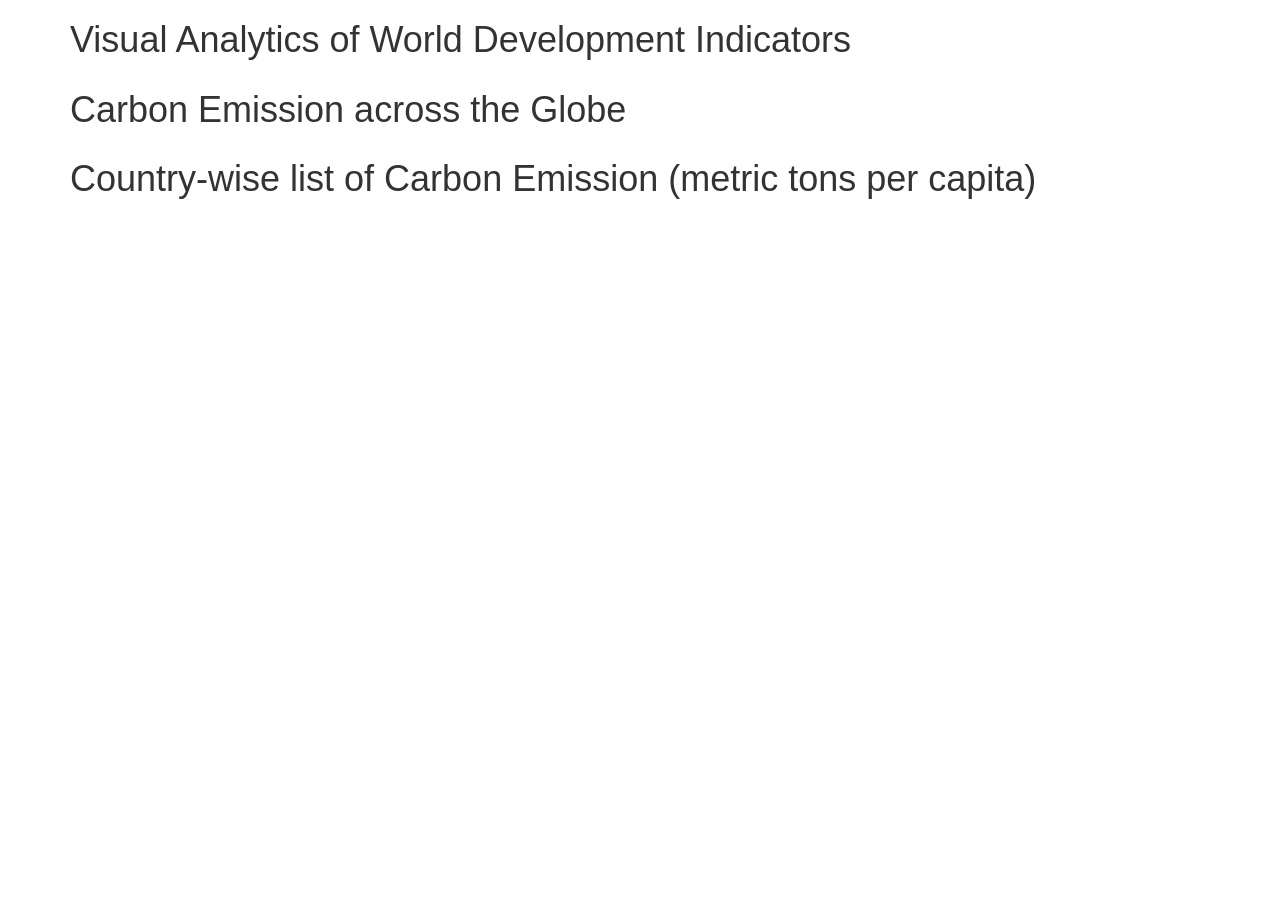
<file: projects/Visualization/index.html>
<Doctype html>


<!DOCTYPE html>
	<html lang="en">
	<head>
	  <title>Visual Analytics</title>
	  <meta charset="utf-8">
	  <meta name="viewport" content="width=device-width, initial-scale=1">
	  <link rel="stylesheet" href="https://maxcdn.bootstrapcdn.com/bootstrap/3.3.7/css/bootstrap.min.css">
	  <script src="https://ajax.googleapis.com/ajax/libs/jquery/3.1.1/jquery.min.js"></script>
	  <script src="https://maxcdn.bootstrapcdn.com/bootstrap/3.3.7/js/bootstrap.min.js"></script>
	</head>
	<body>


	<div class="container">
		  <h1>Visual Analytics of World Development Indicators </h1>
		  <p style = "color:green"></p> 
		  <p></p>           
		

		<div class='tableauPlaceholder' id='viz1511205713128' style='position: relative'>
			<noscript>
				<a href='#'>
					<img alt='Wold Development Indicartors ' src='https:&#47;&#47;public.tableau.com&#47;static&#47;images&#47;Wo&#47;WorldDevelopmentIndicator&#47;WoldDevelopmentIndicartors&#47;1_rss.png' style='border: none' /></a></noscript><object class='tableauViz'  style='display:none;'>
					<param name='host_url' value='https%3A%2F%2Fpublic.tableau.com%2F' /> 
					<param name='embed_code_version' value='3' /> 
					<param name='site_root' value='' />
					<param name='name' value='WorldDevelopmentIndicator&#47;WoldDevelopmentIndicartors' />
					<param name='tabs' value='no' />
					<param name='toolbar' value='yes' />
					<param name='static_image' value='https:&#47;&#47;public.tableau.com&#47;static&#47;images&#47;Wo&#47;WorldDevelopmentIndicator&#47;WoldDevelopmentIndicartors&#47;1.png' /> 
					<param name='animate_transition' value='yes' />
					<param name='display_static_image' value='yes' />
					<param name='display_spinner' value='yes' />
					<param name='display_overlay' value='yes' />
					<param name='display_count' value='yes' />
					<param name='filter' value='publish=yes' />
				</object>
			</div>                
			<script type='text/javascript'>                    
			var divElement = document.getElementById('viz1511205713128');                    
			var vizElement = divElement.getElementsByTagName('object')[0];                    
			vizElement.style.width='100%';vizElement.style.height=(divElement.offsetWidth*0.75)+'px';                    
			var scriptElement = document.createElement('script');                    
			scriptElement.src = 'https://public.tableau.com/javascripts/api/viz_v1.js';                    
			vizElement.parentNode.insertBefore(scriptElement, vizElement);                
			</script>
	</div>






	  
	<div class="container">
	  <h1>Carbon Emission across the Globe </h1>
	  <p style = "color:green"></p> 
	  <p></p>           
	</div>

	<div class="container">




	<div class='tableauPlaceholder' id='viz1511158083357' style='position: relative'>
		<noscript><a href='#'>
			<img alt='Dashboard 1 ' src='https:&#47;&#47;public.tableau.com&#47;static&#47;images&#47;Y9&#47;Y92XFPW3Z&#47;1_rss.png' style='border: none' />
		</a>
		</noscript>

		<object class='tableauViz'  style='display:none;'><
			param name='host_url' value='https%3A%2F%2Fpublic.tableau.com%2F' /> 
			<param name='embed_code_version' value='3' />
			 <param name='path' value='shared&#47;Y92XFPW3Z' /> 
			 <param name='toolbar' value='yes' />
			 <param name='static_image' value='https:&#47;&#47;public.tableau.com&#47;static&#47;images&#47;Y9&#47;Y92XFPW3Z&#47;1.png' /> 
			 <param name='animate_transition' value='yes' />
			 <param name='display_static_image' value='yes' />
			 <param name='display_spinner' value='yes' />
			 <param name='display_overlay' value='yes' />
			 <param name='display_count' value='yes' />
			 <param name='filter' value='publish=yes' />
			 </object>
			 </div>                
			 <script type='text/javascript'>                    
			 var divElement = document.getElementById('viz1511158083357');                    
			 var vizElement = divElement.getElementsByTagName('object')[0];                    
			 vizElement.style.width='100%';
			 vizElement.style.height=(divElement.offsetWidth*0.75)+'px';                    
			 var scriptElement = document.createElement('script');                    
			 scriptElement.src = 'https://public.tableau.com/javascripts/api/viz_v1.js';                    
			 vizElement.parentNode.insertBefore(scriptElement, vizElement);                
			 </script>
	</div>

	<div class="container">

	
	<script type='text/javascript'>    

	var divElement = document.getElementById('viz1511133613246');                    
	var vizElement = divElement.getElementsByTagName('object')[0];                    
	vizElement.style.minWidth='100%';vizElement.style.maxWidth='850px';vizElement.style.width='100%';vizElement.style.minHeight='687px';vizElement.style.maxHeight='887px';vizElement.style.height=(divElement.offsetWidth*0.75)+'px';                    

	var scriptElement = document.createElement('script');                    
	
	scriptElement.src = 'https://public.tableau.com/javascripts/api/viz_v1.js';                    
	
	vizElement.parentNode.insertBefore(scriptElement, vizElement);                
	</script>
	
	
	<h1>Country-wise list of Carbon Emission (metric tons per capita)</h1>



	<div class='tableauPlaceholder' id='viz1511134289608' style='position: relative'>
		<noscript>
				<a href='#'>
				<img alt='Carbon Emission ' src='https:&#47;&#47;public.tableau.com&#47;static&#47;images&#47;Ca&#47;CaronEmission-ForestCovercorrelation&#47;Sheet6&#47;1_rss.png' style='border: none' /></a>
				</noscript>

				<object class='tableauViz'  style='display:none;'>
				<param name='host_url' value='https%3A%2F%2Fpublic.tableau.com%2F' />
				 <param name='embed_code_version' value='3' /> 

				 <param name='site_root' value='' /><param name='name' value='CaronEmission-ForestCovercorrelation&#47;Sheet6'>
				 <param name='tabs' value='no' />

				 <param name='toolbar' value='yes' /><param name='static_image' value='https:&#47;&#47;public.tableau.com&#47;static&#47;images&#47;Ca&#47;CaronEmission-ForestCovercorrelation&#47;Sheet6&#47;1.png' /> 

				 <param name='animate_transition' value='yes' /><param name='display_static_image' value='yes' />

				 <param name='display_spinner' value='yes' /><param name='display_overlay' value='yes' />

				 <param name='display_count' value='yes' /></object></div>                

				 <script type='text/javascript'>                    
				 var divElement = document.getElementById('viz1511134289608');                    
				 var vizElement = divElement.getElementsByTagName('object')[0];                    
				 vizElement.style.width='100%';vizElement.style.height=(divElement.offsetWidth*0.75)+'px';                   

				 var scriptElement = document.createElement('script');                    
				 scriptElement.src = 'https://public.tableau.com/javascripts/api/viz_v1.js';                    
				 vizElement.parentNode.insertBefore(scriptElement, vizElement);                
	</script>
</script>
	</body>

	</html>
</file>
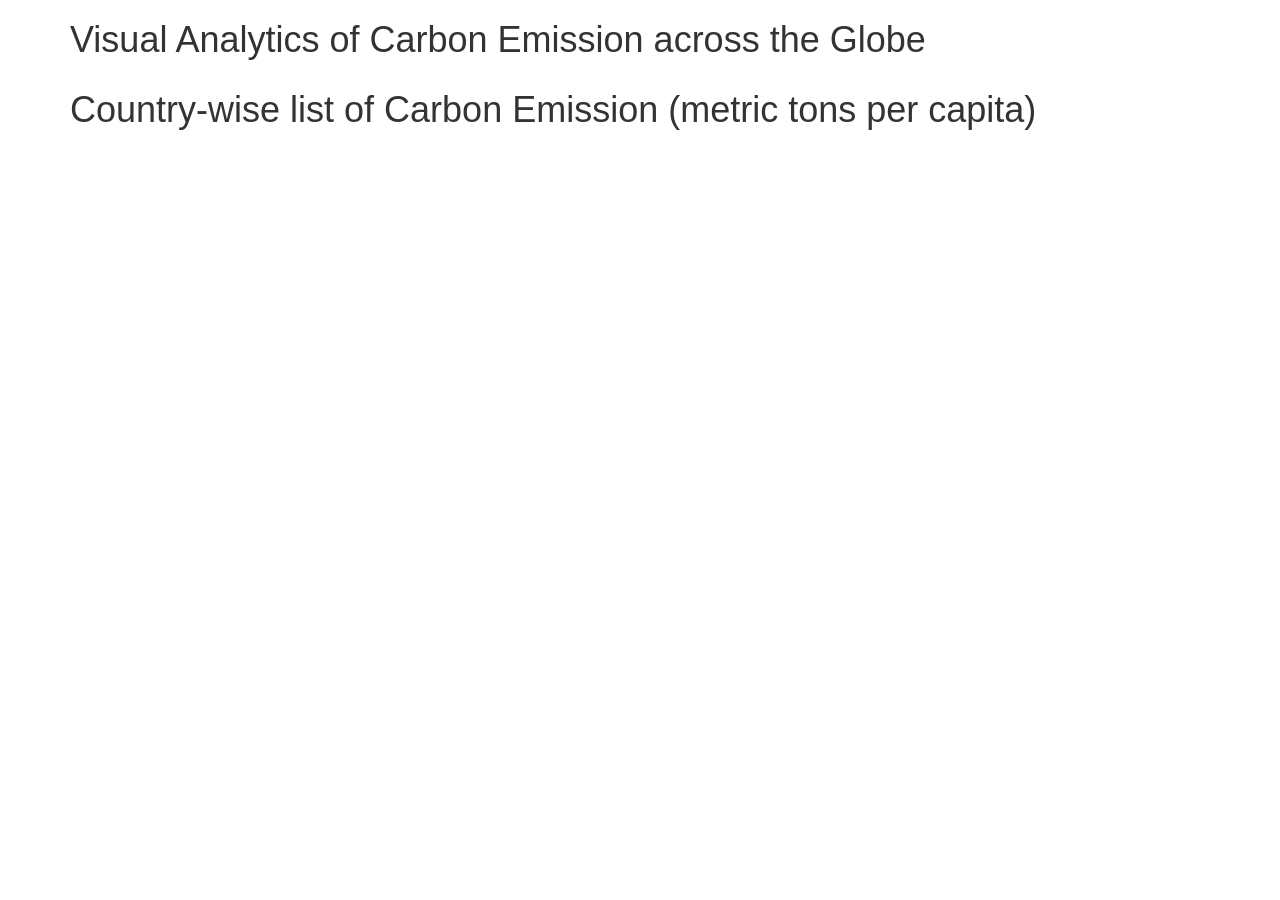
<file: projects/Visualization/Visualization.html>
<Doctype html>


<!DOCTYPE html>
	<html lang="en">
	<head>
	  <title>Visual Analytics</title>
	  <meta charset="utf-8">
	  <meta name="viewport" content="width=device-width, initial-scale=1">
	  <link rel="stylesheet" href="https://maxcdn.bootstrapcdn.com/bootstrap/3.3.7/css/bootstrap.min.css">
	  <script src="https://ajax.googleapis.com/ajax/libs/jquery/3.1.1/jquery.min.js"></script>
	  <script src="https://maxcdn.bootstrapcdn.com/bootstrap/3.3.7/js/bootstrap.min.js"></script>
	</head>
	<body>
	  
	<div class="container">
	  <h1>Visual Analytics of Carbon Emission across the Globe </h1>
	  <p style = "color:green"></p> 
	  <p></p>           
	</div>
	<div class="container">




	<div class='tableauPlaceholder' id='viz1511158083357' style='position: relative'>
		<noscript><a href='#'>
			<img alt='Dashboard 1 ' src='https:&#47;&#47;public.tableau.com&#47;static&#47;images&#47;Y9&#47;Y92XFPW3Z&#47;1_rss.png' style='border: none' />
		</a>
		</noscript>

		<object class='tableauViz'  style='display:none;'><
			param name='host_url' value='https%3A%2F%2Fpublic.tableau.com%2F' /> 
			<param name='embed_code_version' value='3' />
			 <param name='path' value='shared&#47;Y92XFPW3Z' /> 
			 <param name='toolbar' value='yes' />
			 <param name='static_image' value='https:&#47;&#47;public.tableau.com&#47;static&#47;images&#47;Y9&#47;Y92XFPW3Z&#47;1.png' /> 
			 <param name='animate_transition' value='yes' />
			 <param name='display_static_image' value='yes' />
			 <param name='display_spinner' value='yes' />
			 <param name='display_overlay' value='yes' />
			 <param name='display_count' value='yes' />
			 <param name='filter' value='publish=yes' />
			 </object>
			 </div>                
			 <script type='text/javascript'>                    
			 var divElement = document.getElementById('viz1511158083357');                    
			 var vizElement = divElement.getElementsByTagName('object')[0];                    
			 vizElement.style.width='100%';
			 vizElement.style.height=(divElement.offsetWidth*0.75)+'px';                    
			 var scriptElement = document.createElement('script');                    
			 scriptElement.src = 'https://public.tableau.com/javascripts/api/viz_v1.js';                    
			 vizElement.parentNode.insertBefore(scriptElement, vizElement);                
			 </script>
	</div>

	<div class="container">

	
	<script type='text/javascript'>    

	var divElement = document.getElementById('viz1511133613246');                    
	var vizElement = divElement.getElementsByTagName('object')[0];                    
	vizElement.style.minWidth='100%';vizElement.style.maxWidth='850px';vizElement.style.width='100%';vizElement.style.minHeight='687px';vizElement.style.maxHeight='887px';vizElement.style.height=(divElement.offsetWidth*0.75)+'px';                    

	var scriptElement = document.createElement('script');                    
	
	scriptElement.src = 'https://public.tableau.com/javascripts/api/viz_v1.js';                    
	
	vizElement.parentNode.insertBefore(scriptElement, vizElement);                
	</script>
	
	
	<h1>Country-wise list of Carbon Emission (metric tons per capita)</h1>



	<div class='tableauPlaceholder' id='viz1511134289608' style='position: relative'>
		<noscript>
				<a href='#'>
				<img alt='Carbon Emission ' src='https:&#47;&#47;public.tableau.com&#47;static&#47;images&#47;Ca&#47;CaronEmission-ForestCovercorrelation&#47;Sheet6&#47;1_rss.png' style='border: none' /></a>
				</noscript>

				<object class='tableauViz'  style='display:none;'>
				<param name='host_url' value='https%3A%2F%2Fpublic.tableau.com%2F' />
				 <param name='embed_code_version' value='3' /> 

				 <param name='site_root' value='' /><param name='name' value='CaronEmission-ForestCovercorrelation&#47;Sheet6'>
				 <param name='tabs' value='no' />

				 <param name='toolbar' value='yes' /><param name='static_image' value='https:&#47;&#47;public.tableau.com&#47;static&#47;images&#47;Ca&#47;CaronEmission-ForestCovercorrelation&#47;Sheet6&#47;1.png' /> 

				 <param name='animate_transition' value='yes' /><param name='display_static_image' value='yes' />

				 <param name='display_spinner' value='yes' /><param name='display_overlay' value='yes' />

				 <param name='display_count' value='yes' /></object></div>                

				 <script type='text/javascript'>                    
				 var divElement = document.getElementById('viz1511134289608');                    
				 var vizElement = divElement.getElementsByTagName('object')[0];                    
				 vizElement.style.width='100%';vizElement.style.height=(divElement.offsetWidth*0.75)+'px';                   

				 var scriptElement = document.createElement('script');                    
				 scriptElement.src = 'https://public.tableau.com/javascripts/api/viz_v1.js';                    
				 vizElement.parentNode.insertBefore(scriptElement, vizElement);                
	</script>
</script>
	</body>

	</html>
</file>
<file: css/agency.min.css>
/*!
 * Start Bootstrap - Agency v4.0.0-beta.2 (https://startbootstrap.com/template-overviews/agency)
 * Copyright 2013-2017 Start Bootstrap
 * Licensed under MIT (https://github.com/BlackrockDigital/startbootstrap-agency/blob/master/LICENSE)
 */body{overflow-x:hidden;font-family:'Roboto Slab','Helvetica Neue',Helvetica,Arial,sans-serif}p{line-height:1.75}a{color:#fed136}a.active,a:active,a:focus,a:hover{color:#fec503}.text-primary{color:#fed136!important}h1,h2,h3,h4,h5,h6{font-weight:700;font-family:Montserrat,'Helvetica Neue',Helvetica,Arial,sans-serif}section{padding:100px 0}section h2.section-heading{font-size:40px;margin-top:0;margin-bottom:15px}section h3.section-subheading{font-size:16px;font-weight:400;font-style:italic;margin-bottom:75px;text-transform:none;font-family:'Droid Serif','Helvetica Neue',Helvetica,Arial,sans-serif}@media (min-width:768px){section{padding:150px 0}}.btn{font-family:Montserrat,'Helvetica Neue',Helvetica,Arial,sans-serif;font-weight:700}.btn-primary{color:#fff;border-color:#fed136;background-color:#fed136}.btn-primary.focus,.btn-primary:focus{color:#fff;border-color:#b48b01;background-color:#fec503}.btn-primary:hover{color:#fff;border-color:#f6bf01;background-color:#fec503}.btn-primary.active,.btn-primary:active,.open>.btn-primary.dropdown-toggle{color:#fff;border-color:#f6bf01;background-color:#fec503}.btn-primary.active.focus,.btn-primary.active:focus,.btn-primary.active:hover,.btn-primary:active.focus,.btn-primary:active:focus,.btn-primary:active:hover,.open>.btn-primary.dropdown-toggle.focus,.open>.btn-primary.dropdown-toggle:focus,.open>.btn-primary.dropdown-toggle:hover{color:#fff;border-color:#b48b01;background-color:#dcab01}.btn-primary.active,.btn-primary:active,.open>.btn-primary.dropdown-toggle{background-image:none}.btn-primary.disabled.focus,.btn-primary.disabled:focus,.btn-primary.disabled:hover,.btn-primary[disabled].focus,.btn-primary[disabled]:focus,.btn-primary[disabled]:hover,fieldset[disabled] .btn-primary.focus,fieldset[disabled] .btn-primary:focus,fieldset[disabled] .btn-primary:hover{border-color:#fed136;background-color:#fed136}.btn-primary .badge{color:#fed136;background-color:#fff}.btn-xl{font-size:18px;padding:20px 40px}::-moz-selection{background:#fed136;text-shadow:none}::selection{background:#fed136;text-shadow:none}img::selection{background:0 0}img::-moz-selection{background:0 0}body{-webkit-tap-highlight-color:#fed136}#mainNav{background-color:#212529}#mainNav .navbar-toggler{font-size:12px;right:0;padding:13px;text-transform:uppercase;color:#fff;border:0;background-color:#fed136;font-family:Montserrat,'Helvetica Neue',Helvetica,Arial,sans-serif}#mainNav .navbar-brand{color:#fed136;font-family:'Kaushan Script','Helvetica Neue',Helvetica,Arial,cursive}#mainNav .navbar-brand.active,#mainNav .navbar-brand:active,#mainNav .navbar-brand:focus,#mainNav .navbar-brand:hover{color:#fec503}#mainNav .navbar-nav .nav-item .nav-link{font-size:90%;font-weight:400;padding:.75em 0;letter-spacing:1px;color:#fff;font-family:Montserrat,'Helvetica Neue',Helvetica,Arial,sans-serif}#mainNav .navbar-nav .nav-item .nav-link.active,#mainNav .navbar-nav .nav-item .nav-link:hover{color:#fed136}@media (min-width:992px){#mainNav{padding-top:25px;padding-bottom:25px;-webkit-transition:padding-top .3s,padding-bottom .3s;-moz-transition:padding-top .3s,padding-bottom .3s;transition:padding-top .3s,padding-bottom .3s;border:none;background-color:transparent}#mainNav .navbar-brand{font-size:1.75em;-webkit-transition:all .3s;-moz-transition:all .3s;transition:all .3s}#mainNav .navbar-nav .nav-item .nav-link{padding:1.1em 1em!important}#mainNav.navbar-shrink{padding-top:0;padding-bottom:0;background-color:#212529}#mainNav.navbar-shrink .navbar-brand{font-size:1.25em;padding:12px 0}}header.masthead{text-align:center;color:#fff;background-image:url(../img/header-bg.jpg);background-repeat:no-repeat;background-attachment:scroll;background-position:center center;-webkit-background-size:cover;-moz-background-size:cover;-o-background-size:cover;background-size:cover}header.masthead .intro-text{padding-top:150px;padding-bottom:100px}header.masthead .intro-text .intro-lead-in{font-size:22px;font-style:italic;line-height:22px;margin-bottom:25px;font-family:'Droid Serif','Helvetica Neue',Helvetica,Arial,sans-serif}header.masthead .intro-text .intro-heading{font-size:50px;font-weight:700;line-height:50px;margin-bottom:25px;font-family:Montserrat,'Helvetica Neue',Helvetica,Arial,sans-serif}@media (min-width:768px){header.masthead .intro-text{padding-top:300px;padding-bottom:200px}header.masthead .intro-text .intro-lead-in{font-size:40px;font-style:italic;line-height:40px;margin-bottom:25px;font-family:'Droid Serif','Helvetica Neue',Helvetica,Arial,sans-serif}header.masthead .intro-text .intro-heading{font-size:75px;font-weight:700;line-height:75px;margin-bottom:50px;font-family:Montserrat,'Helvetica Neue',Helvetica,Arial,sans-serif}}.service-heading{margin:15px 0;text-transform:none}#portfolio .portfolio-item{right:0;margin:0 0 15px}#portfolio .portfolio-item .portfolio-link{position:relative;display:block;max-width:400px;margin:0 auto;cursor:pointer}#portfolio .portfolio-item .portfolio-link .portfolio-hover{position:absolute;width:100%;height:100%;-webkit-transition:all ease .5s;-moz-transition:all ease .5s;transition:all ease .5s;opacity:0;background:rgba(254,209,54,.9)}#portfolio .portfolio-item .portfolio-link .portfolio-hover:hover{opacity:1}#portfolio .portfolio-item .portfolio-link .portfolio-hover .portfolio-hover-content{font-size:20px;position:absolute;top:50%;width:100%;height:20px;margin-top:-12px;text-align:center;color:#fff}#portfolio .portfolio-item .portfolio-link .portfolio-hover .portfolio-hover-content i{margin-top:-12px}#portfolio .portfolio-item .portfolio-link .portfolio-hover .portfolio-hover-content h3,#portfolio .portfolio-item .portfolio-link .portfolio-hover .portfolio-hover-content h4{margin:0}#portfolio .portfolio-item .portfolio-caption{max-width:400px;margin:0 auto;padding:25px;text-align:center;background-color:#fff}#portfolio .portfolio-item .portfolio-caption h4{margin:0;text-transform:none}#portfolio .portfolio-item .portfolio-caption p{font-size:16px;font-style:italic;margin:0;font-family:'Droid Serif','Helvetica Neue',Helvetica,Arial,sans-serif}#portfolio *{z-index:2}@media (min-width:767px){#portfolio .portfolio-item{margin:0 0 30px}}.portfolio-modal .modal-dialog{max-width:none;height:100%;margin:0}.portfolio-modal .modal-content{min-height:100%;padding:100px 0;text-align:center;border:none;border-radius:0;background-clip:border-box;-webkit-box-shadow:none;box-shadow:none}.portfolio-modal .modal-content h2{font-size:3em;margin-bottom:15px}.portfolio-modal .modal-content p{margin-bottom:30px}.portfolio-modal .modal-content p.item-intro{font-size:16px;font-style:italic;margin:20px 0 30px;font-family:'Droid Serif','Helvetica Neue',Helvetica,Arial,sans-serif}.portfolio-modal .modal-content ul.list-inline{margin-top:0;margin-bottom:30px}.portfolio-modal .modal-content img{margin-bottom:30px}.portfolio-modal .modal-content button{cursor:pointer}.portfolio-modal .close-modal{position:absolute;top:25px;right:25px;width:75px;height:75px;cursor:pointer;background-color:transparent}.portfolio-modal .close-modal:hover{opacity:.3}.portfolio-modal .close-modal .lr{z-index:1051;width:1px;height:75px;margin-left:35px;-webkit-transform:rotate(45deg);-ms-transform:rotate(45deg);transform:rotate(45deg);background-color:#212529}.portfolio-modal .close-modal .lr .rl{z-index:1052;width:1px;height:75px;-webkit-transform:rotate(90deg);-ms-transform:rotate(90deg);transform:rotate(90deg);background-color:#212529}.portfolio-modal .modal-backdrop{display:none;opacity:0}.timeline{position:relative;padding:0;list-style:none}.timeline:before{position:absolute;top:0;bottom:0;left:40px;width:2px;margin-left:-1.5px;content:'';background-color:#e9ecef}.timeline>li{position:relative;min-height:50px;margin-bottom:50px}.timeline>li:after,.timeline>li:before{display:table;content:' '}.timeline>li:after{clear:both}.timeline>li .timeline-panel{position:relative;float:right;width:100%;padding:0 20px 0 100px;text-align:left}.timeline>li .timeline-panel:before{right:auto;left:-15px;border-right-width:15px;border-left-width:0}.timeline>li .timeline-panel:after{right:auto;left:-14px;border-right-width:14px;border-left-width:0}.timeline>li .timeline-image{position:absolute;z-index:100;left:0;width:80px;height:80px;margin-left:0;text-align:center;color:#fff;border:7px solid #e9ecef;border-radius:100%;background-color:#fed136}.timeline>li .timeline-image h4{font-size:10px;line-height:14px;margin-top:12px}.timeline>li.timeline-inverted>.timeline-panel{float:right;padding:0 20px 0 100px;text-align:left}.timeline>li.timeline-inverted>.timeline-panel:before{right:auto;left:-15px;border-right-width:15px;border-left-width:0}.timeline>li.timeline-inverted>.timeline-panel:after{right:auto;left:-14px;border-right-width:14px;border-left-width:0}.timeline>li:last-child{margin-bottom:0}.timeline .timeline-heading h4{margin-top:0;color:inherit}.timeline .timeline-heading h4.subheading{text-transform:none}.timeline .timeline-body>p,.timeline .timeline-body>ul{margin-bottom:0}@media (min-width:768px){.timeline:before{left:50%}.timeline>li{min-height:100px;margin-bottom:100px}.timeline>li .timeline-panel{float:left;width:41%;padding:0 20px 20px 30px;text-align:right}.timeline>li .timeline-image{left:50%;width:100px;height:100px;margin-left:-50px}.timeline>li .timeline-image h4{font-size:13px;line-height:18px;margin-top:16px}.timeline>li.timeline-inverted>.timeline-panel{float:right;padding:0 30px 20px 20px;text-align:left}}@media (min-width:992px){.timeline>li{min-height:150px}.timeline>li .timeline-panel{padding:0 20px 20px}.timeline>li .timeline-image{width:150px;height:150px;margin-left:-75px}.timeline>li .timeline-image h4{font-size:18px;line-height:26px;margin-top:30px}.timeline>li.timeline-inverted>.timeline-panel{padding:0 20px 20px}}@media (min-width:1200px){.timeline>li{min-height:170px}.timeline>li .timeline-panel{padding:0 20px 20px 100px}.timeline>li .timeline-image{width:170px;height:170px;margin-left:-85px}.timeline>li .timeline-image h4{margin-top:40px}.timeline>li.timeline-inverted>.timeline-panel{padding:0 100px 20px 20px}}.team-member{margin-bottom:50px;text-align:center}.team-member img{width:225px;height:225px;border:7px solid #fff}.team-member h4{margin-top:25px;margin-bottom:0;text-transform:none}.team-member p{margin-top:0}section#contact{background-color:#212529;background-image:url(../img/map-image.png);background-repeat:no-repeat;background-position:center}section#contact .section-heading{color:#fff}section#contact .form-group{margin-bottom:25px}section#contact .form-group input,section#contact .form-group textarea{padding:20px}section#contact .form-group input.form-control{height:auto}section#contact .form-group textarea.form-control{height:248px}section#contact .form-control:focus{border-color:#fed136;box-shadow:none}section#contact ::-webkit-input-placeholder{font-weight:700;color:#ced4da;font-family:Montserrat,'Helvetica Neue',Helvetica,Arial,sans-serif}section#contact :-moz-placeholder{font-weight:700;color:#ced4da;font-family:Montserrat,'Helvetica Neue',Helvetica,Arial,sans-serif}section#contact ::-moz-placeholder{font-weight:700;color:#ced4da;font-family:Montserrat,'Helvetica Neue',Helvetica,Arial,sans-serif}section#contact :-ms-input-placeholder{font-weight:700;color:#ced4da;font-family:Montserrat,'Helvetica Neue',Helvetica,Arial,sans-serif}footer{padding:25px 0;text-align:center}footer span.copyright{font-size:90%;line-height:40px;text-transform:none;font-family:Montserrat,'Helvetica Neue',Helvetica,Arial,sans-serif}footer ul.quicklinks{font-size:90%;line-height:40px;margin-bottom:0;text-transform:none;font-family:Montserrat,'Helvetica Neue',Helvetica,Arial,sans-serif}ul.social-buttons{margin-bottom:0}ul.social-buttons li a{font-size:20px;line-height:40px;display:block;width:40px;height:40px;-webkit-transition:all .3s;-moz-transition:all .3s;transition:all .3s;color:#fff;border-radius:100%;outline:0;background-color:#212529}ul.social-buttons li a:active,ul.social-buttons li a:focus,ul.social-buttons li a:hover{background-color:#fed136}
</file>
<file: projects/hr/css/blog-post.css>
/*!
 * Start Bootstrap - Blog Post (http://startbootstrap.com/)
 * Copyright 2013-2016 Start Bootstrap
 * Licensed under MIT (https://github.com/BlackrockDigital/startbootstrap/blob/gh-pages/LICENSE)
 */

body {
    padding-top: 70px; /* Required padding for .navbar-fixed-top. Remove if using .navbar-static-top. Change if height of navigation changes. */
}

footer {
    margin: 50px 0;
}
</file>
